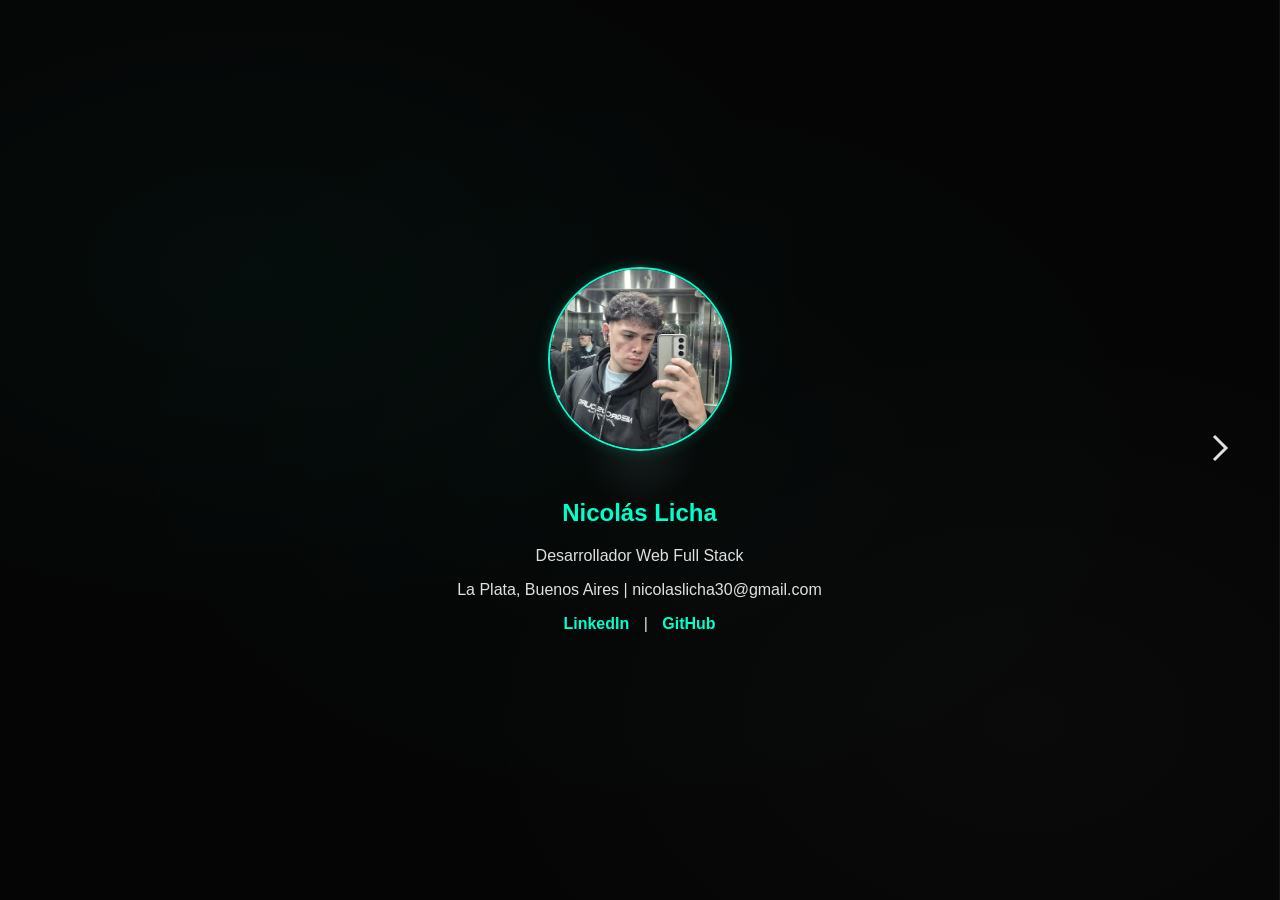
<file: index.html>
<!DOCTYPE html>
<html lang="es">
<head>
    <meta charset="UTF-8">
    <meta name="viewport" content="width=device-width, initial-scale=1.0">
    <meta name="description" content="Portfolio técnico de Nicolás Licha, Desarrollador Web Full Stack. Estudiante de la UTN FRLP enfocado en soluciones escalables y código limpio.">
    <title>Nicolás Licha - Portfolio Técnico</title>

    <link rel="icon" href="img/logoUtn.png" type="image/png">
    <link rel="stylesheet" href="css/style.css">
    <link rel="stylesheet" href="css/devicon.min.css">
</head>
<body>

    <button class="nav-btn" id="nav-left" aria-label="Sección anterior">
        <svg viewBox="0 0 24 24" fill="none" stroke="currentColor" stroke-width="1.5"><path d="M15 18l-6-6 6-6" /></svg>
    </button>
    <button class="nav-btn" id="nav-right" aria-label="Siguiente sección">
        <svg viewBox="0 0 24 24" fill="none" stroke="currentColor" stroke-width="1.5"><path d="M9 5l6 6-6 6" /></svg>
    </button>

    <div id="pointer-trail"></div>

    <main class="horizontal-container">

        <section class="panel" id="home">
            <header class="content hidden">
                <img src="./img/Yo.jpg" alt="Foto de Nicolás Licha" class="profile-photo">
                <h1>Nicolás Licha</h1>
                <p>Desarrollador Web Full Stack</p>
                <p class="contact">La Plata, Buenos Aires | nicolaslicha30@gmail.com</p>
                <div class="links">
                    <a href="https://linkedin.com/in/nicolas-licha" target="_blank" rel="noopener noreferrer" class="link-item">LinkedIn</a> |
                    <a href="https://github.com/nicolaslicha02" target="_blank" rel="noopener noreferrer" class="link-item">GitHub</a>
                </div>
            </header>
        </section>

        <section class="panel" id="about-me">
            <div class="content hidden">
                <h2>Perfil Profesional</h2>
                <div class="profile-grid">
                    <article class="profile-card">
                        <h3>Etapa Actual</h3>
                        <p>Cursando el segundo y último año de la Tecnicatura Universitaria en Programación. Consolidando una base técnica robusta para proyectos de la vida real.</p>
                    </article>
                    <article class="profile-card">
                        <h3>Qué sé hacer</h3>
                        <p>Desarrollo soluciones Full Stack escalables y gestiono bases de datos relacionales utilizando tecnologías como Angular, React, .NET y Django.</p>
                    </article>
                    <article class="profile-card">
                        <h3>Mi Enfoque</h3>
                        <p>Me esfuerzo por aprender continuamente y mejorar mi capacidad resolutiva, buscando siempre la solución más rápida, eficiente y con el código más limpio posible.</p>
                    </article>
                </div>
            </div>
        </section>

        <section class="panel" id="projects">
            <div class="content">
                <h2 class="hidden">Proyectos Destacados</h2>
                <div class="projects-grid">
                    <article class="project-card hidden">
                        <h3>Chatbot Inteligente</h3>
                        <p class="technologies">Angular | .NET | SQL Server</p>
                        <p>Automatización de atención al cliente que reduce tiempos de espera y optimiza la interacción mediante una arquitectura modular.</p>
                        <div class="actions">
                            <a href="https://github.com/nicolaslicha02/SociosDev.API" target="_blank" rel="noopener noreferrer" class="btn btn-secondary">Código</a>
                        </div>
                    </article>
                    <article class="project-card hidden">
                        <h3>Legal CRM</h3>
                        <p class="technologies">React | TypeScript</p>
                        <p>Sistema integral de gestión que centraliza documentación y seguimiento de causas, mejorando la organización de estudios jurídicos mediante interfaces dinámicas.</p>
                        <div class="actions">
                            <a href="#" target="_blank" rel="noopener noreferrer" class="btn btn-secondary">PROXIMAMENTE</a>
                        </div>
                    </article>
                    <article class="project-card hidden">
                        <h3>NutriTra</h3>
                        <p class="technologies">Django | Python</p>
                        <p>Plataforma para el monitoreo preciso de ingesta calórica, diseñada para alinear la nutrición con entrenamientos de fuerza y objetivos de recomposición corporal.</p>
                        <div class="actions">
                            <a href="https://github.com/nicolaslicha02/NutriTra-Proyecto-Academico-UTN" target="_blank" rel="noopener noreferrer" class="btn btn-secondary">Código</a>
                        </div>
                    </article>
                </div>
            </div>
        </section>

        <section class="panel" id="skills">
            <div class="content">
                <h2 class="hidden">Habilidades Técnicas</h2>
                <div class="skills-grid">
                    <div class="skill-card hidden">
                        <i class="devicon-javascript-plain colored"></i>
                        <i class="devicon-typescript-plain colored"></i>
                        <p>JS / TS</p>
                    </div>
                    <div class="skill-card hidden">
                        <i class="devicon-python-plain colored"></i>
                        <p>Python</p>
                    </div>
                    <div class="skill-card hidden">
                        <i class="devicon-csharp-plain colored"></i>
                        <p>C#</p>
                    </div>
                    <div class="skill-card hidden">
                        <i class="devicon-azuresqldatabase-plain colored"></i>
                        <p>SQL</p>
                    </div>
                    <div class="skill-card hidden">
                        <i class="devicon-dotnetcore-plain colored"></i>
                        <p>.NET</p>
                    </div>
                    <div class="skill-card hidden">
                        <i class="devicon-angularjs-plain colored"></i>
                        <p>Angular</p>
                    </div>
                    <div class="skill-card hidden">
                        <i class="devicon-react-original colored"></i>
                        <p>React</p>
                    </div>
                    <div class="skill-card hidden">
                        <i class="devicon-django-plain colored"></i>
                        <p>Django</p>
                    </div>
                    <div class="skill-card hidden">
                        <i class="devicon-github-original colored"></i>
                        <p>GitHub</p>
                    </div>
                    <div class="skill-card hidden">
                        <i class="devicon-html5-plain colored"></i>
                        <i class="devicon-css3-plain colored"></i>
                        <p>HTML/CSS</p>
                    </div>
                </div>
            </div>
        </section>

        <section class="panel" id="education">
            <div class="content hidden">
                <h2>Educación e Idiomas</h2>
                <div class="education-item">
                    <img src="img/logoUtn.png" alt="Logo UTN FRLP" class="utn-logo">
                    <h3>Tecnicatura Universitaria en Programación</h3>
                    <p>Universidad Tecnológica Nacional (UTN) - FRLP | En curso</p>
                </div>
                <div class="education-item">
                    <h3>Inglés</h3>
                    <p>Técnico (Lectura y comprensión escrita)</p>
                </div>
            </div>
        </section>
        <button id="btn-volver" class="btn btn-primario btn-flotante">Volver al inicio</button>


    </main>
<script src="js/script.js"></script>
</body>
</html>
</file>
<file: css/style.css>
﻿/* =========================================
   GLOBAL VARIABLES
   ========================================= */
:root {
    /* Base colors */
    --color-main-bg: #050505;
    --color-main-text: #e0e0e0;
    --color-secondary-text: #888;
    --color-white-text: #fff;
    /* Accent colors */
    --color-primary-accent: #00ffcc;
    --color-accent-hover: #00e6b8;
    --color-accent-rgb: 0, 255, 204;
    /* Cards */
    --color-card-bg: rgba(17, 17, 17, 0.8);
    --color-card-border: #222;
    --color-card-border-hover: #333;
    /* Typography */
    --main-font: 'Segoe UI', Tahoma, Geneva, Verdana, sans-serif;
}
/* =========================================
   GENERAL STYLES
   ========================================= */
body, html {
    margin: 0;
    padding: 0;
    background-color: var(--color-main-bg);
    background-image: radial-gradient(at 20% 30%, rgba(var(--color-accent-rgb), 0.03) 0px, transparent 40%), radial-gradient(at 80% 80%, rgba(255, 255, 255, 0.02) 0px, transparent 40%), radial-gradient(at 50% 50%, rgba(var(--color-accent-rgb), 0.02) 0px, transparent 60%);
    background-attachment: fixed;
    color: var(--color-main-text);
    font-family: var(--main-font);
    overflow-x: hidden;
}

h1, h2, h3 {
    color: var(--color-primary-accent);
}

.horizontal-container {
    display: flex;
    width: 500vw;
    height: 100vh;
}

.panel {
    width: 100vw;
    height: 100vh;
    display: flex;
    justify-content: center;
    align-items: center;
    border-right: 1px solid rgba(255, 255, 255, 0.05);
    box-sizing: border-box;
}

.content {
    text-align: center;
    padding: 2rem;
    max-width: 56.25rem;
    width: 100%;
}
/* =========================================
   PROFILE
   ========================================= */
.profile-photo {
    width: 11.25rem;
    height: 11.25rem;
    border-radius: 50%;
    object-fit: cover;
    border: 0.125rem solid var(--color-primary-accent);
    box-shadow: 0 0 0.9375rem rgba(var(--color-accent-rgb), 0.2);
    margin-bottom: 1.5rem;
    transition: box-shadow 0.3s ease;
}

    .profile-photo:hover {
        box-shadow: 0 0 1.875rem rgba(var(--color-accent-rgb), 0.6);
    }

.contact {
    color: var(--secondary-text);
}

.link-item {
    color: var(--color-primary-accent);
    text-decoration: none;
    font-weight: bold;
    margin: 0 0.625rem;
}

    .link-item:hover {
        color: var(--color-white-text);
        text-shadow: 0 0 0.625rem var(--color-primary-accent);
    }
/* =========================================
   CARDS
   ========================================= */
.profile-grid,
.projects-grid {
    display: flex;
    gap: 1.25rem;
    justify-content: center;
    text-align: left;
    margin-top: 1.5rem;
}

.skills-grid {
    display: grid;
    grid-template-columns: repeat(auto-fit, minmax(7.5rem, 1fr));
    gap: 1.35rem;
    margin-top: 2rem;
}

.profile-card,
.project-card,
.profile-card, .project-card, .skill-card {
    background-color: var(--color-card-bg);
    backdrop-filter: blur(5px);
    border: 1px solid var(--color-card-border);
    border-radius: 0.75rem;
    transition: all 0.3s ease;
}

.profile-card, .project-card {
    padding: 1.5rem;
    flex: 1;
}

.skill-card i {
    font-size: 2.5rem;
    margin-bottom: 1.5rem;
    display: inline-block;
}
    /* Hover */
    .profile-card:hover,
    .skill-card:hover {
        transform: scale(1.05);
        box-shadow: 0 0.625rem 1.5625rem rgba(var(--color-accent-rgb), 0.15);
    }

.project-card:hover {
    transform: translateY(-0.625rem);
    box-shadow: 0 0.625rem 1.5625rem rgba(var(--color-accent-rgb), 0.15);
}
/* =========================================
   BUTTONS
   ========================================= */
.actions {
    margin-top: 1.5rem;
    display: flex;
    gap: 0.625rem;
}

.btn {
    padding: 0.5rem 1rem;
    text-decoration: none;
    border-radius: 0.375rem;
    font-weight: bold;
    flex: 1;
}

.btn-primary {
    background-color: var(--primary-accent);
    color: var(--main-bg);
}

    .btn-primary:hover {
        background-color: var(--accent-hover);
    }

.btn-secondary {
    border: 1px solid var(--primary-accent);
    color: var(--primary-accent);
}
/* =========================================
   EDUCATION
   ========================================= */
.education-item {
    margin-bottom: 2rem;
    text-align: center;
}

.utn-logo {
    width: 6.25rem;
}
/* =========================================
   NAVIGATION
   ========================================= */
.nav-btn {
    position: fixed;
    top: 50%;
    transform: translateY(-50%);
    background: transparent;
    color: var(--main-text);
    border: none;
    width: 3.75rem;
    height: 3.75rem;
    cursor: pointer;
    z-index: 100;
    transition: all 0.3s ease;
    display: flex;
    justify-content: center;
    align-items: center;
}

    .nav-btn:hover {
        color: var(--primary-accent);
    }

#nav-left {
    left: 1.875rem;
}

#nav-right {
    right: 1.875rem;
}

#pointer-trail {
    position: fixed;
    width: 7.5rem;
    height: 7.5rem;
    border-radius: 50%;
    pointer-events: none;
    background: radial-gradient( circle, rgba(255, 255, 255, 0.08) 0%, rgba(0, 0, 0, 0) 70% );
    transform: translate(-50%, -50%);
    z-index: 50;
    filter: blur(0.5rem);
}
/* =========================================
   RESPONSIVE
   ========================================= */
@media (max-width: 48rem) {
    body, html {
        overflow-y: auto;
    }

    .horizontal-container {
        flex-direction: column;
        width: 100%;
        height: auto;
    }

    .panel {
        width: 100%;
        height: auto;
        min-height: 100vh;
    }

    .projects-grid,
    .profile-grid {
        flex-direction: column;
    }

    .nav-btn {
        display: none;
    }
}

/* =========================================
   ENTRY ANIMATIONS
   ========================================= */
.hidden {
    opacity: 0;
    transform: translateY(2.5rem);
    transition: opacity 0.8s ease-out, transform 0.8s ease-out;
}

.visible {
    opacity: 1;
    transform: translateY(0);
}
.btn-flotante {
    position: fixed;
    bottom: 30px;
    right: 30px;
    z-index: 100;
}
#btn-volver {
    cursor: pointer;
    transition: transform 0.2s ease, opacity 0.3s ease;
}

    #btn-volver:hover {
        transform: translateY(-0.2rem);
    }

    #btn-volver.is-hidden {
        opacity: 0 !important;
        pointer-events: none !important;
        visibility: hidden;
    }
</file>
<file: css/devicon.min.css>
﻿@font-face{font-family:"devicon";src:url("fonts/devicon.eot?qd25fp");src:url("fonts/devicon.eot?qd25fp#iefix") format("embedded-opentype"),url("fonts/devicon.ttf?qd25fp") format("truetype"),url("fonts/devicon.woff?qd25fp") format("woff"),url("fonts/devicon.svg?qd25fp#devicon") format("svg");font-weight:normal;font-style:normal;font-display:block}[class^=devicon-],[class*=" devicon-"]{font-family:"devicon" !important;speak:never;font-style:normal;font-weight:normal;font-variant:normal;text-transform:none;line-height:1;-webkit-font-smoothing:antialiased;-moz-osx-font-smoothing:grayscale}.devicon-teleport-line-wordmark:before{content:""}.devicon-teleport-line:before{content:""}.devicon-teleport-original-wordmark:before,.devicon-teleport-plain-wordmark:before{content:""}.devicon-teleport-original:before,.devicon-teleport-plain:before{content:""}.devicon-cosmosdb-plain-wordmark:before{content:""}.devicon-cosmosdb-plain:before{content:""}.devicon-forgejo-line-wordmark:before{content:""}.devicon-forgejo-line:before{content:""}.devicon-forgejo-plain-wordmark:before{content:""}.devicon-forgejo-plain:before{content:""}.devicon-remix-line-wordmark:before{content:""}.devicon-remix-line:before{content:""}.devicon-remix-original-wordmark:before,.devicon-remix-plain-wordmark:before{content:""}.devicon-remix-original:before,.devicon-remix-plain:before{content:""}.devicon-leetcode-line-wordmark:before{content:""}.devicon-leetcode-plain-wordmark:before{content:""}.devicon-leetcode-line:before{content:""}.devicon-leetcode-plain:before{content:""}.devicon-stenciljs-plain-wordmark:before{content:""}.devicon-stenciljs-plain:before{content:""}.devicon-glitch-plain:before{content:""}.devicon-nuxt-plain-wordmark:before{content:""}.devicon-nuxt-original:before,.devicon-nuxt-plain:before{content:""}.devicon-kalilinux-line-wordmark:before{content:""}.devicon-kalilinux-line:before{content:""}.devicon-kalilinux-plain-wordmark:before{content:""}.devicon-kalilinux-original:before,.devicon-kalilinux-plain:before{content:""}.devicon-waku-line:before{content:""}.devicon-waku-plain:before{content:""}.devicon-newrelic-line:before,.devicon-newrelic-line-wordmark:before{content:""}.devicon-newrelic-plain:before,.devicon-newrelic-plain-wordmark:before{content:""}.devicon-racket-line:before{content:""}.devicon-racket-plain:before{content:""}.devicon-bevyengine-line-wordmark:before{content:""}.devicon-bevyengine-line:before{content:""}.devicon-bevyengine-plain-wordmark:before{content:""}.devicon-bevyengine-plain:before{content:""}.devicon-cloudrun-line:before{content:""}.devicon-cloudrun-plain:before{content:""}.devicon-processing-line:before{content:""}.devicon-processing-plain:before,.devicon-processing-plain-wordmark:before{content:""}.devicon-vaadin-original:before,.devicon-vaadin-plain:before{content:""}.devicon-appwrite-plain-wordmark:before{content:""}.devicon-appwrite-original:before,.devicon-appwrite-plain:before{content:""}.devicon-discloud-plain-wordmark:before{content:""}.devicon-discloud-original:before,.devicon-discloud-plain:before{content:""}.devicon-netbeans-plain-wordmark:before{content:""}.devicon-netbeans-plain:before{content:""}.devicon-primeng-plain:before{content:""}.devicon-dynatrace-line-wordmark:before{content:""}.devicon-dynatrace-line:before{content:""}.devicon-dynatrace-plain-wordmark:before{content:""}.devicon-dynatrace-plain:before{content:""}.devicon-expo-line-wordmark:before{content:""}.devicon-expo-line:before{content:""}.devicon-expo-original-wordmark:before,.devicon-expo-plain-wordmark:before{content:""}.devicon-expo-original:before,.devicon-expo-plain:before{content:""}.devicon-sourceengine-plain-wordmark:before{content:""}.devicon-sourceengine-plain:before{content:""}.devicon-linuxmint-plain-wordmark:before{content:""}.devicon-linuxmint-plain:before{content:""}.devicon-sulu-line-wordmark:before{content:""}.devicon-sulu-line:before{content:""}.devicon-sulu-original-wordmark:before,.devicon-sulu-plain-wordmark:before{content:""}.devicon-sulu-original:before,.devicon-sulu-plain:before{content:""}.devicon-gardener-line:before{content:""}.devicon-gardener-plain:before{content:""}.devicon-datadog-original-wordmark:before,.devicon-datadog-plain-wordmark:before{content:""}.devicon-datadog-original:before,.devicon-datadog-plain:before{content:""}.devicon-vyper-original-wordmark:before,.devicon-vyper-plain-wordmark:before{content:""}.devicon-vyper-original:before,.devicon-vyper-plain:before{content:""}.devicon-web3js-plain:before{content:""}.devicon-laminas-line-wordmark:before{content:""}.devicon-laminas-line:before{content:""}.devicon-laminas-original-wordmark:before,.devicon-laminas-plain-wordmark:before{content:""}.devicon-laminas-original:before,.devicon-laminas-plain:before{content:""}.devicon-passport-original-wordmark:before,.devicon-passport-plain-wordmark:before{content:""}.devicon-passport-plain:before{content:""}.devicon-surrealdb-plain-wordmark:before{content:""}.devicon-surrealdb-plain:before{content:""}.devicon-angularjs-plain-wordmark:before{content:""}.devicon-angularjs-plain:before{content:""}.devicon-bash-plain:before{content:""}.devicon-llvm-line:before{content:""}.devicon-llvm-plain:before{content:""}.devicon-ngrx-plain:before{content:""}.devicon-memcached-line-wordmark:before{content:""}.devicon-memcached-line:before{content:""}.devicon-memcached-plain-wordmark:before{content:""}.devicon-memcached-plain:before{content:""}.devicon-reflex-plain-wordmark:before{content:""}.devicon-reflex-plain:before{content:""}.devicon-terramate-original-wordmark:before,.devicon-terramate-plain-wordmark:before{content:""}.devicon-terramate-original:before,.devicon-terramate-plain:before{content:""}.devicon-gitkraken-plain-wordmark:before{content:""}.devicon-gitkraken-original:before,.devicon-gitkraken-plain:before{content:""}.devicon-hoppscotch-plain:before{content:""}.devicon-reactnative-original-wordmark:before{content:""}.devicon-reactnative-original:before{content:""}.devicon-illustrator-line:before{content:""}.devicon-illustrator-plain:before{content:""}.devicon-firebird-plain:before{content:""}.devicon-gleam-plain:before{content:""}.devicon-githubactions-plain-wordmark:before{content:""}.devicon-githubactions-plain:before{content:""}.devicon-bazel-plain-wordmark:before{content:""}.devicon-bazel-plain:before{content:""}.devicon-laraveljetstream-plain-wordmark:before{content:""}.devicon-laraveljetstream-original:before,.devicon-laraveljetstream-plain:before{content:""}.devicon-cobol-original:before,.devicon-cobol-plain:before{content:""}.devicon-rexx-plain-wordmark:before{content:""}.devicon-rexx-plain:before{content:""}.devicon-clickhouse-plain:before{content:""}.devicon-love2d-line:before{content:""}.devicon-love2d-plain:before{content:""}.devicon-talos-plain:before{content:""}.devicon-mapbox-original:before,.devicon-mapbox-plain:before,.devicon-mapbox-original-wordmark:before,.devicon-mapbox-plain-wordmark:before{content:""}.devicon-nats-plain:before{content:""}.devicon-apex-original:before,.devicon-apex-plain:before{content:""}.devicon-proxmox-plain-wordmark:before{content:""}.devicon-proxmox-plain:before{content:""}.devicon-zustand-plain:before{content:""}.devicon-turbo-plain-wordmark:before{content:""}.devicon-turbo-original:before,.devicon-turbo-plain:before{content:""}.devicon-jhipster-plain-wordmark:before{content:""}.devicon-jhipster-plain:before{content:""}.devicon-duckdb-plain:before{content:""}.devicon-spicedb-line:before{content:""}.devicon-spicedb-plain:before{content:""}.devicon-harbor-line-wordmark:before{content:""}.devicon-harbor-line:before{content:""}.devicon-harbor-plain-wordmark:before{content:""}.devicon-harbor-plain:before{content:""}.devicon-hyperv-plain:before{content:""}.devicon-hyperv-original-wordmark:before,.devicon-hyperv-plain-wordmark:before{content:""}.devicon-npss-plain:before{content:""}.devicon-ansys-plain-wordmark:before{content:""}.devicon-ansys-plain:before{content:""}.devicon-inertiajs-plain-wordmark:before{content:""}.devicon-inertiajs-plain:before{content:""}.devicon-fusion-plain:before{content:""}.devicon-radstudio-plain:before{content:""}.devicon-mercurial-plain-wordmark:before{content:""}.devicon-mercurial-plain:before{content:""}.devicon-pug-line:before{content:""}.devicon-pug-plain:before{content:""}.devicon-entityframeworkcore-line:before{content:""}.devicon-entityframeworkcore-plain:before{content:""}.devicon-wolfram-plain-wordmark:before{content:""}.devicon-wolfram-plain:before{content:""}.devicon-cpanel-original-wordmark:before,.devicon-cpanel-plain-wordmark:before{content:""}.devicon-cpanel-original:before,.devicon-cpanel-plain:before{content:""}.devicon-nodejs-line-wordmark:before{content:""}.devicon-nodejs-line:before{content:""}.devicon-nodejs-plain-wordmark:before{content:""}.devicon-nodejs-plain:before{content:""}.devicon-qtest-original-wordmark:before,.devicon-qtest-plain-wordmark:before{content:""}.devicon-qtest-original:before,.devicon-qtest-plain:before{content:""}.devicon-aframe-plain:before{content:""}.devicon-aframe-original-wordmark:before,.devicon-aframe-plain-wordmark:before{content:""}.devicon-babylonjs-plain-wordmark:before{content:""}.devicon-babylonjs-plain:before{content:""}.devicon-delphi-plain:before{content:""}.devicon-netbox-line-wordmark:before{content:""}.devicon-netbox-line:before{content:""}.devicon-netbox-plain-wordmark:before{content:""}.devicon-netbox-plain:before{content:""}.devicon-dyalog-plain:before{content:""}.devicon-tmux-plain-wordmark:before{content:""}.devicon-tmux-plain:before{content:""}.devicon-c-line:before,.devicon-c-line-wordmark:before{content:""}.devicon-c-original:before,.devicon-c-original-wordmark:before,.devicon-c-plain:before,.devicon-c-plain-wordmark:before{content:""}.devicon-npm-plain:before{content:""}.devicon-npm-original-wordmark:before{content:""}.devicon-zsh-line-wordmark:before{content:""}.devicon-zsh-line:before{content:""}.devicon-zsh-plain-wordmark:before{content:""}.devicon-zsh-plain:before{content:""}.devicon-webgpu-line-wordmark:before{content:""}.devicon-webgpu-line:before{content:""}.devicon-webgpu-plain-wordmark:before{content:""}.devicon-webgpu-plain:before{content:""}.devicon-vulkan-line:before,.devicon-vulkan-line-wordmark:before{content:""}.devicon-vulkan-original:before,.devicon-vulkan-original-wordmark:before,.devicon-vulkan-plain:before,.devicon-vulkan-plain-wordmark:before{content:""}.devicon-vscodium-plain:before{content:""}.devicon-veevalidate-line:before{content:""}.devicon-veevalidate-original:before,.devicon-veevalidate-plain:before{content:""}.devicon-twilio-original-wordmark:before,.devicon-twilio-plain-wordmark:before{content:""}.devicon-twilio-original:before,.devicon-twilio-plain:before{content:""}.devicon-thymeleaf-plain-wordmark:before{content:""}.devicon-thymeleaf-plain:before{content:""}.devicon-svgo-line-wordmark:before{content:""}.devicon-svgo-line:before{content:""}.devicon-svgo-plain-wordmark:before{content:""}.devicon-svgo-plain:before{content:""}.devicon-styledcomponents-plain-wordmark:before{content:""}.devicon-styledcomponents-plain:before{content:""}.devicon-stackblitz-line-wordmark:before{content:""}.devicon-stackblitz-line:before{content:""}.devicon-stackblitz-plain-wordmark:before{content:""}.devicon-stackblitz-original:before,.devicon-stackblitz-plain:before{content:""}.devicon-processwire-plain-wordmark:before{content:""}.devicon-processwire-original:before,.devicon-processwire-plain:before{content:""}.devicon-pm2-line-wordmark:before{content:""}.devicon-pm2-line:before{content:""}.devicon-pm2-plain-wordmark:before{content:""}.devicon-pm2-plain:before{content:""}.devicon-pixijs-plain-wordmark:before{content:""}.devicon-pixijs-plain:before{content:""}.devicon-nodered-line:before{content:""}.devicon-nodered-plain:before{content:""}.devicon-ngrok-line:before,.devicon-ngrok-line-wordmark:before{content:""}.devicon-ngrok-original:before,.devicon-ngrok-original-wordmark:before,.devicon-ngrok-plain:before,.devicon-ngrok-plain-wordmark:before{content:""}.devicon-monogame-line-wordmark:before{content:""}.devicon-monogame-line:before{content:""}.devicon-monogame-original:before,.devicon-monogame-plain:before{content:""}.devicon-mattermost-original-wordmark:before,.devicon-mattermost-plain-wordmark:before{content:""}.devicon-mattermost-original:before,.devicon-mattermost-plain:before{content:""}.devicon-libgdx-line:before,.devicon-libgdx-line-wordmark:before{content:""}.devicon-libgdx-plain:before,.devicon-libgdx-plain-wordmark:before{content:""}.devicon-kubeflow-line-wordmark:before{content:""}.devicon-kubeflow-line:before{content:""}.devicon-kubeflow-plain-wordmark:before{content:""}.devicon-kubeflow-plain:before{content:""}.devicon-kaldi-line-wordmark:before{content:""}.devicon-kaldi-line:before{content:""}.devicon-kaldi-plain-wordmark:before{content:""}.devicon-kaldi-plain:before{content:""}.devicon-htmx-line-wordmark:before{content:""}.devicon-htmx-line:before{content:""}.devicon-htmx-plain-wordmark:before{content:""}.devicon-htmx-plain:before{content:""}.devicon-googlecolab-plain:before{content:""}.devicon-filamentphp-original:before,.devicon-filamentphp-original-wordmark:before,.devicon-filamentphp-plain:before,.devicon-filamentphp-plain-wordmark:before{content:""}.devicon-fiber-line:before,.devicon-fiber-line-wordmark:before{content:""}.devicon-fiber-plain:before,.devicon-fiber-plain-wordmark:before{content:""}.devicon-dovecot-line:before,.devicon-dovecot-line-wordmark:before{content:""}.devicon-dovecot-plain:before,.devicon-dovecot-line-wordmark:before{content:""}.devicon-detaspace-line-wordmark:before{content:""}.devicon-detaspace-line:before{content:""}.devicon-datatables-original:before,.devicon-datatables-plain:before,.devicon-datatables-line:before{content:""}.devicon-chartjs-plain-wordmark:before{content:""}.devicon-chartjs-plain:before{content:""}.devicon-chakraui-plain-wordmark:before{content:""}.devicon-chakraui-plain:before{content:""}.devicon-biome-line-wordmark:before{content:""}.devicon-biome-line:before{content:""}.devicon-biome-plain-wordmark:before{content:""}.devicon-biome-original:before,.devicon-biome-plain:before{content:""}.devicon-artixlinux-plain-wordmark:before{content:""}.devicon-artixlinux-plain:before{content:""}.devicon-apollographql-line-wordmark:before{content:""}.devicon-apollographql-line:before{content:""}.devicon-apollographql-original-wordmark:before,.devicon-apollographql-plain-wordmark:before{content:""}.devicon-apollographql-original:before,.devicon-apollographql-plain:before{content:""}.devicon-almalinux-plain-wordmark:before{content:""}.devicon-almalinux-plain:before{content:""}.devicon-aerospike-original-wordmark:before,.devicon-aerospike-plain-wordmark:before{content:""}.devicon-aerospike-original:before,.devicon-aerospike-plain:before{content:""}.devicon-aarch64-line:before,.devicon-aarch64-line-wordmark:before{content:""}.devicon-aarch64-plain:before,.devicon-aarch64-plain-wordmark:before{content:""}.devicon-adonisjs-original:before,.devicon-adonisjs-plain:before{content:""}.devicon-adonisjs-original-wordmark:before,.devicon-adonisjs-plain-wordmark:before{content:""}.devicon-aftereffects-plain:before{content:""}.devicon-akka-plain:before{content:""}.devicon-akka-plain-wordmark:before{content:""}.devicon-algolia-original:before{content:""}.devicon-algolia-original-wordmark:before{content:""}.devicon-alpinejs-original:before,.devicon-alpinejs-plain:before{content:""}.devicon-alpinejs-original-wordmark:before,.devicon-alpinejs-plain-wordmark:before{content:""}.devicon-amazonwebservices-line-wordmark:before,.devicon-amazonwebservices-line:before{content:""}.devicon-amazonwebservices-plain-wordmark:before,.devicon-amazonwebservices-plain:before{content:""}.devicon-anaconda-original:before,.devicon-anaconda-plain:before{content:""}.devicon-anaconda-original-wordmark:before,.devicon-anaconda-plain-wordmark:before{content:""}.devicon-android-plain:before{content:""}.devicon-android-plain-wordmark:before{content:""}.devicon-androidstudio-plain:before{content:""}.devicon-androidstudio-plain-wordmark:before{content:""}.devicon-angularmaterial-plain:before{content:""}.devicon-angular-plain-wordmark:before{content:""}.devicon-angular-plain:before{content:""}.devicon-ansible-plain:before{content:""}.devicon-ansible-plain-wordmark:before{content:""}.devicon-antdesign-plain:before{content:""}.devicon-antdesign-plain-wordmark:before{content:""}.devicon-apacheairflow-plain:before{content:""}.devicon-apacheairflow-plain-wordmark:before{content:""}.devicon-apachekafka-original:before,.devicon-apachekafka-plain:before{content:""}.devicon-apachekafka-original-wordmark:before,.devicon-apachekafka-plain-wordmark:before{content:""}.devicon-apache-line:before{content:""}.devicon-apache-line-wordmark:before{content:""}.devicon-apache-plain:before{content:""}.devicon-apache-plain-wordmark:before{content:""}.devicon-apachespark-original:before,.devicon-apachespark-plain:before{content:""}.devicon-apachespark-plain-wordmark:before{content:""}.devicon-apl-plain:before{content:""}.devicon-appcelerator-original:before,.devicon-appcelerator-plain:before{content:""}.devicon-appcelerator-plain-wordmark:before{content:""}.devicon-apple-original:before,.devicon-apple-plain:before{content:""}.devicon-archlinux-plain:before{content:""}.devicon-archlinux-plain-wordmark:before{content:""}.devicon-arduino-plain:before{content:""}.devicon-arduino-plain-wordmark:before{content:""}.devicon-argocd-plain:before{content:""}.devicon-argocd-plain-wordmark:before{content:""}.devicon-astro-plain:before{content:""}.devicon-astro-plain-wordmark:before{content:""}.devicon-atom-original:before,.devicon-atom-plain:before{content:""}.devicon-atom-original-wordmark:before,.devicon-atom-plain-wordmark:before{content:""}.devicon-awk-plain-wordmark:before{content:""}.devicon-axios-plain:before{content:""}.devicon-axios-plain-wordmark:before{content:""}.devicon-azuredevops-plain:before{content:""}.devicon-azure-plain:before{content:""}.devicon-azure-plain-wordmark:before{content:""}.devicon-azuresqldatabase-plain:before{content:""}.devicon-babel-plain:before,.devicon-babel-original:before{content:""}.devicon-backbonejs-plain:before{content:""}.devicon-backbonejs-plain-wordmark:before{content:""}.devicon-ballerina-line:before{content:""}.devicon-ballerina-line-wordmark:before{content:""}.devicon-ballerina-original:before,.devicon-ballerina-plain:before{content:""}.devicon-ballerina-original-wordmark:before,.devicon-ballerina-plain-wordmark:before{content:""}.devicon-bamboo-original:before,.devicon-bamboo-plain:before{content:""}.devicon-bamboo-original-wordmark:before,.devicon-bamboo-plain-wordmark:before{content:""}.devicon-beats-plain:before{content:""}.devicon-behance-plain:before{content:""}.devicon-behance-plain-wordmark:before{content:""}.devicon-bitbucket-original:before,.devicon-bitbucket-plain:before{content:""}.devicon-bitbucket-original-wordmark:before,.devicon-bitbucket-plain-wordmark:before{content:""}.devicon-blazor-line:before{content:""}.devicon-blazor-original:before,.devicon-blazor-plain:before{content:""}.devicon-blender-original:before{content:""}.devicon-blender-original-wordmark:before{content:""}.devicon-bootstrap-plain:before{content:""}.devicon-bootstrap-plain-wordmark:before{content:""}.devicon-bower-line:before{content:""}.devicon-bower-line-wordmark:before{content:""}.devicon-bower-plain:before{content:""}.devicon-bower-plain-wordmark:before{content:""}.devicon-browserstack-line:before{content:""}.devicon-browserstack-line-wordmark:before{content:""}.devicon-browserstack-plain:before{content:""}.devicon-browserstack-plain-wordmark:before{content:""}.devicon-bulma-plain:before{content:""}.devicon-bun-line:before{content:""}.devicon-bun-plain:before{content:""}.devicon-cairo-plain:before{content:""}.devicon-cairo-plain-wordmark:before{content:""}.devicon-cakephp-plain:before{content:""}.devicon-cakephp-plain-wordmark:before{content:""}.devicon-canva-original:before,.devicon-canva-plain:before{content:""}.devicon-capacitor-plain:before{content:""}.devicon-capacitor-plain-wordmark:before{content:""}.devicon-carbon-original:before,.devicon-carbon-plain:before{content:""}.devicon-cassandra-plain:before{content:""}.devicon-cassandra-plain-wordmark:before{content:""}.devicon-centos-plain:before{content:""}.devicon-centos-plain-wordmark:before{content:""}.devicon-ceylon-plain:before{content:""}.devicon-ceylon-plain-wordmark:before{content:""}.devicon-chrome-plain:before{content:""}.devicon-chrome-plain-wordmark:before{content:""}.devicon-circleci-plain:before{content:""}.devicon-circleci-plain-wordmark:before{content:""}.devicon-clarity-plain:before{content:""}.devicon-clarity-plain-wordmark:before{content:""}.devicon-clion-plain:before{content:""}.devicon-clion-plain-wordmark:before{content:""}.devicon-clojure-line:before,.devicon-clojure-plain:before{content:""}.devicon-clojurescript-plain:before{content:""}.devicon-cloudflare-plain:before{content:""}.devicon-cloudflare-plain-wordmark:before{content:""}.devicon-cloudflareworkers-plain:before{content:""}.devicon-cloudflareworkers-plain-wordmark:before{content:""}.devicon-cmake-plain:before{content:""}.devicon-cmake-plain-wordmark:before{content:""}.devicon-codeac-original:before{content:""}.devicon-codecov-plain:before{content:""}.devicon-codeigniter-plain:before{content:""}.devicon-codeigniter-plain-wordmark:before{content:""}.devicon-codepen-line:before{content:""}.devicon-codepen-line-wordmark:before{content:""}.devicon-codepen-original:before,.devicon-codepen-plain:before{content:""}.devicon-codepen-original-wordmark:before,.devicon-codepen-plain-wordmark:before{content:""}.devicon-coffeescript-original:before,.devicon-coffeescript-plain:before{content:""}.devicon-coffeescript-original-wordmark:before,.devicon-coffeescript-plain-wordmark:before{content:""}.devicon-composer-line:before,.devicon-composer-plain:before{content:""}.devicon-composer-line-wordmark:before,.devicon-composer-plain-wordmark:before{content:""}.devicon-confluence-line:before{content:""}.devicon-confluence-line-wordmark:before{content:""}.devicon-confluence-plain:before{content:""}.devicon-confluence-plain-wordmark:before{content:""}.devicon-consul-original:before,.devicon-consul-plain:before{content:""}.devicon-consul-plain-wordmark:before{content:""}.devicon-contao-original:before{content:""}.devicon-contao-original-wordmark:before{content:""}.devicon-corejs-original:before,.devicon-corejs-plain:before{content:""}.devicon-corejs-original-wordmark:before,.devicon-corejs-plain-wordmark:before{content:""}.devicon-couchbase-original:before,.devicon-couchbase-plain:before{content:""}.devicon-couchbase-plain-wordmark:before{content:""}.devicon-couchdb-plain:before{content:""}.devicon-couchdb-plain-wordmark:before{content:""}.devicon-cplusplus-line:before,.devicon-cplusplus-line-wordmark:before{content:""}.devicon-cplusplus-plain:before,.devicon-cplusplus-plain-wordmark:before{content:""}.devicon-crystal-line:before{content:""}.devicon-crystal-line-wordmark:before{content:""}.devicon-crystal-original:before,.devicon-crystal-plain:before{content:""}.devicon-crystal-original-wordmark:before,.devicon-crystal-plain-wordmark:before{content:""}.devicon-csharp-line:before,.devicon-csharp-line-wordmark:before{content:""}.devicon-csharp-plain:before,.devicon-csharp-plain-wordmark:before{content:""}.devicon-css3-plain:before{content:""}.devicon-css3-plain-wordmark:before{content:""}.devicon-cucumber-plain:before{content:""}.devicon-cucumber-plain-wordmark:before{content:""}.devicon-cypressio-line:before{content:""}.devicon-cypressio-line-wordmark:before{content:""}.devicon-cypressio-plain:before{content:""}.devicon-cypressio-plain-wordmark:before{content:""}.devicon-d3js-plain:before{content:""}.devicon-dart-plain:before{content:""}.devicon-dart-plain-wordmark:before{content:""}.devicon-datagrip-plain:before{content:""}.devicon-datagrip-plain-wordmark:before{content:""}.devicon-dataspell-plain:before{content:""}.devicon-dataspell-plain-wordmark:before{content:""}.devicon-dbeaver-plain:before{content:""}.devicon-debian-plain:before{content:""}.devicon-debian-plain-wordmark:before{content:""}.devicon-denojs-original:before,.devicon-denojs-plain:before{content:""}.devicon-denojs-original-wordmark:before,.devicon-denojs-plain-wordmark:before{content:""}.devicon-devicon-line:before{content:""}.devicon-devicon-line-wordmark:before{content:""}.devicon-devicon-plain:before{content:""}.devicon-devicon-plain-wordmark:before{content:""}.devicon-digitalocean-original:before,.devicon-digitalocean-plain:before{content:""}.devicon-digitalocean-original-wordmark:before,.devicon-digitalocean-plain-wordmark:before{content:""}.devicon-discordjs-plain:before{content:""}.devicon-discordjs-plain-wordmark:before{content:""}.devicon-django-plain:before{content:""}.devicon-django-plain-wordmark:before{content:""}.devicon-djangorest-line:before{content:""}.devicon-djangorest-line-wordmark:before{content:""}.devicon-djangorest-plain:before{content:""}.devicon-djangorest-plain-wordmark:before{content:""}.devicon-docker-plain:before{content:""}.devicon-docker-plain-wordmark:before{content:""}.devicon-doctrine-line:before{content:""}.devicon-doctrine-line-wordmark:before{content:""}.devicon-doctrine-plain:before{content:""}.devicon-doctrine-plain-wordmark:before{content:""}.devicon-dotnetcore-plain:before{content:""}.devicon-dot-net-plain:before{content:""}.devicon-dot-net-plain-wordmark:before{content:""}.devicon-dreamweaver-line:before{content:""}.devicon-dreamweaver-plain:before{content:""}.devicon-dropwizard-plain:before{content:""}.devicon-drupal-plain:before{content:""}.devicon-drupal-plain-wordmark:before{content:""}.devicon-dynamodb-plain:before{content:""}.devicon-eclipse-plain:before{content:""}.devicon-eclipse-plain-wordmark:before{content:""}.devicon-ecto-original:before,.devicon-ecto-plain:before{content:""}.devicon-ecto-plain-wordmark:before{content:""}.devicon-elasticsearch-plain:before{content:""}.devicon-elasticsearch-plain-wordmark:before{content:""}.devicon-electron-original:before{content:""}.devicon-electron-original-wordmark:before{content:""}.devicon-eleventy-plain:before{content:""}.devicon-elixir-plain:before{content:""}.devicon-elixir-plain-wordmark:before{content:""}.devicon-elm-plain:before{content:""}.devicon-elm-plain-wordmark:before{content:""}.devicon-emacs-original:before{content:""}.devicon-embeddedc-plain:before{content:""}.devicon-embeddedc-plain-wordmark:before{content:""}.devicon-ember-original-wordmark:before,.devicon-ember-plain-wordmark:before{content:""}.devicon-ember-plain:before{content:""}.devicon-envoy-plain:before{content:""}.devicon-envoy-plain-wordmark:before{content:""}.devicon-erlang-plain:before{content:""}.devicon-erlang-plain-wordmark:before{content:""}.devicon-eslint-line:before{content:""}.devicon-eslint-line-wordmark:before{content:""}.devicon-eslint-plain:before{content:""}.devicon-eslint-plain-wordmark:before{content:""}.devicon-express-original:before{content:""}.devicon-express-original-wordmark:before{content:""}.devicon-facebook-plain:before,.devicon-facebook-original:before{content:""}.devicon-fastapi-plain:before{content:""}.devicon-fastapi-plain-wordmark:before{content:""}.devicon-fastify-plain:before{content:""}.devicon-fastify-plain-wordmark:before{content:""}.devicon-faunadb-line:before{content:""}.devicon-faunadb-line-wordmark:before{content:""}.devicon-faunadb-original:before,.devicon-faunadb-plain:before{content:""}.devicon-faunadb-original-wordmark:before,.devicon-faunadb-plain-wordmark:before{content:""}.devicon-feathersjs-original:before{content:""}.devicon-fedora-plain:before{content:""}.devicon-figma-plain:before{content:""}.devicon-filezilla-line:before{content:""}.devicon-filezilla-line-wordmark:before{content:""}.devicon-filezilla-plain:before{content:""}.devicon-filezilla-plain-wordmark:before{content:""}.devicon-firebase-line:before{content:""}.devicon-firebase-line-wordmark:before{content:""}.devicon-firebase-plain:before{content:""}.devicon-firebase-plain-wordmark:before{content:""}.devicon-firefox-plain:before{content:""}.devicon-firefox-plain-wordmark:before{content:""}.devicon-flask-original:before,.devicon-flask-plain:before{content:""}.devicon-flask-original-wordmark:before,.devicon-flask-plain-wordmark:before{content:""}.devicon-flutter-plain:before{content:""}.devicon-fortran-original:before{content:""}.devicon-foundation-plain:before{content:""}.devicon-foundation-plain-wordmark:before{content:""}.devicon-framermotion-original:before,.devicon-framermotion-plain:before{content:""}.devicon-framermotion-original-wordmark:before,.devicon-framermotion-plain-wordmark:before{content:""}.devicon-framework7-original:before,.devicon-framework7-plain:before{content:""}.devicon-framework7-original-wordmark:before,.devicon-framework7-plain-wordmark:before{content:""}.devicon-fsharp-plain:before{content:""}.devicon-gatling-line:before{content:""}.devicon-gatling-line-wordmark:before{content:""}.devicon-gatling-original:before,.devicon-gatling-plain:before{content:""}.devicon-gatling-plain-wordmark:before{content:""}.devicon-gatsby-original:before,.devicon-gatsby-plain:before{content:""}.devicon-gatsby-plain-wordmark:before{content:""}.devicon-gazebo-plain:before{content:""}.devicon-gazebo-plain-wordmark:before{content:""}.devicon-gcc-line:before,.devicon-gcc-line-wordmark:before{content:""}.devicon-gcc-plain:before,.devicon-gcc-plain-wordmark:before{content:""}.devicon-gentoo-line:before{content:""}.devicon-gentoo-line-wordmark:before{content:""}.devicon-gentoo-plain:before{content:""}.devicon-gentoo-plain-wordmark:before{content:""}.devicon-ghost-original:before{content:""}.devicon-ghost-original-wordmark:before{content:""}.devicon-gimp-line:before{content:""}.devicon-gimp-line-wordmark:before{content:""}.devicon-gimp-plain:before{content:""}.devicon-gimp-plain-wordmark:before{content:""}.devicon-gitbook-line:before{content:""}.devicon-gitbook-line-wordmark:before{content:""}.devicon-gitbook-original:before,.devicon-gitbook-plain:before{content:""}.devicon-gitbook-original-wordmark:before,.devicon-gitbook-plain-wordmark:before{content:""}.devicon-githubcodespaces-plain:before{content:""}.devicon-github-original:before,.devicon-github-plain:before{content:""}.devicon-github-original-wordmark:before{content:""}.devicon-gitlab-plain:before{content:""}.devicon-gitlab-plain-wordmark:before{content:""}.devicon-git-plain:before{content:""}.devicon-git-plain-wordmark:before{content:""}.devicon-gitpod-plain:before{content:""}.devicon-gitpod-plain-wordmark:before{content:""}.devicon-gitter-plain:before{content:""}.devicon-gitter-plain-wordmark:before{content:""}.devicon-godot-plain:before{content:""}.devicon-godot-plain-wordmark:before{content:""}.devicon-goland-plain:before{content:""}.devicon-goland-plain-wordmark:before{content:""}.devicon-go-line:before{content:""}.devicon-googlecloud-plain:before{content:""}.devicon-googlecloud-plain-wordmark:before{content:""}.devicon-google-plain:before,.devicon-google-original:before{content:""}.devicon-google-plain-wordmark:before,.devicon-google-original-wordmark:before{content:""}.devicon-go-original-wordmark:before,.devicon-go-plain-wordmark:before{content:""}.devicon-go-plain:before{content:""}.devicon-gradle-original:before,.devicon-gradle-plain:before{content:""}.devicon-gradle-original-wordmark:before,.devicon-gradle-plain-wordmark:before{content:""}.devicon-grafana-line:before{content:""}.devicon-grafana-line-wordmark:before{content:""}.devicon-grafana-plain:before{content:""}.devicon-grafana-plain-wordmark:before{content:""}.devicon-grails-plain:before{content:""}.devicon-graphql-plain:before{content:""}.devicon-graphql-plain-wordmark:before{content:""}.devicon-groovy-plain:before{content:""}.devicon-grpc-plain:before{content:""}.devicon-grunt-line:before{content:""}.devicon-grunt-line-wordmark:before{content:""}.devicon-grunt-plain:before{content:""}.devicon-grunt-plain-wordmark:before{content:""}.devicon-gulp-plain:before{content:""}.devicon-hadoop-plain:before,.devicon-hadoop-line:before{content:""}.devicon-hadoop-plain-wordmark:before,.devicon-hadoop-line-wordmark:before{content:""}.devicon-handlebars-line:before{content:""}.devicon-handlebars-line-wordmark:before{content:""}.devicon-handlebars-original:before,.devicon-handlebars-plain:before{content:""}.devicon-handlebars-original-wordmark:before,.devicon-handlebars-plain-wordmark:before{content:""}.devicon-hardhat-plain:before{content:""}.devicon-hardhat-plain-wordmark:before{content:""}.devicon-harvester-original:before,.devicon-harvester-plain:before{content:""}.devicon-harvester-plain-wordmark:before{content:""}.devicon-haskell-plain:before{content:""}.devicon-haskell-plain-wordmark:before{content:""}.devicon-haxe-plain:before{content:""}.devicon-helm-line:before{content:""}.devicon-helm-original:before,.devicon-helm-plain:before{content:""}.devicon-heroku-original:before,.devicon-heroku-line:before{content:""}.devicon-heroku-original-wordmark:before,.devicon-heroku-line-wordmark:before{content:""}.devicon-heroku-plain:before{content:""}.devicon-heroku-plain-wordmark:before{content:""}.devicon-hibernate-plain:before{content:""}.devicon-hibernate-plain-wordmark:before{content:""}.devicon-homebrew-line:before{content:""}.devicon-homebrew-line-wordmark:before{content:""}.devicon-homebrew-plain:before{content:""}.devicon-homebrew-plain-wordmark:before{content:""}.devicon-html5-plain:before{content:""}.devicon-html5-plain-wordmark:before{content:""}.devicon-hugo-plain:before{content:""}.devicon-hugo-plain-wordmark:before{content:""}.devicon-ie10-original:before,.devicon-ie10-plain:before{content:""}.devicon-ifttt-original:before,.devicon-ifttt-plain:before{content:""}.devicon-influxdb-original:before,.devicon-influxdb-plain:before{content:""}.devicon-influxdb-original-wordmark:before,.devicon-influxdb-plain-wordmark:before{content:""}.devicon-inkscape-plain:before{content:""}.devicon-inkscape-plain-wordmark:before{content:""}.devicon-insomnia-plain:before{content:""}.devicon-insomnia-plain-wordmark:before{content:""}.devicon-intellij-plain:before{content:""}.devicon-intellij-plain-wordmark:before{content:""}.devicon-ionic-original:before{content:""}.devicon-ionic-original-wordmark:before{content:""}.devicon-jaegertracing-plain:before{content:""}.devicon-jaegertracing-plain-wordmark:before{content:""}.devicon-jamstack-original:before,.devicon-jamstack-plain:before{content:""}.devicon-jamstack-plain-wordmark:before{content:""}.devicon-jasmine-original:before,.devicon-jasmine-plain:before{content:""}.devicon-jasmine-original-wordmark:before,.devicon-jasmine-plain-wordmark:before{content:""}.devicon-java-plain:before{content:""}.devicon-java-plain-wordmark:before{content:""}.devicon-javascript-plain:before{content:""}.devicon-jeet-plain:before{content:""}.devicon-jeet-plain-wordmark:before{content:""}.devicon-jekyll-plain:before{content:""}.devicon-jekyll-plain-wordmark:before{content:""}.devicon-jenkins-line:before{content:""}.devicon-jenkins-plain:before{content:""}.devicon-jest-plain:before{content:""}.devicon-jetbrains-plain:before{content:""}.devicon-jetpackcompose-line:before{content:""}.devicon-jetpackcompose-line-wordmark:before{content:""}.devicon-jetpackcompose-plain:before{content:""}.devicon-jetpackcompose-plain-wordmark:before{content:""}.devicon-jiraalign-plain:before{content:""}.devicon-jiraalign-plain-wordmark:before{content:""}.devicon-jira-plain:before{content:""}.devicon-jira-plain-wordmark:before{content:""}.devicon-jquery-plain:before{content:""}.devicon-jquery-plain-wordmark:before{content:""}.devicon-json-plain:before{content:""}.devicon-jule-original:before,.devicon-jule-plain:before{content:""}.devicon-jule-original-wordmark:before,.devicon-jule-plain-wordmark:before{content:""}.devicon-julia-plain:before{content:""}.devicon-julia-plain-wordmark:before{content:""}.devicon-junit-line:before{content:""}.devicon-junit-line-wordmark:before{content:""}.devicon-junit-plain:before{content:""}.devicon-junit-plain-wordmark:before{content:""}.devicon-jupyter-plain:before{content:""}.devicon-jupyter-plain-wordmark:before{content:""}.devicon-k3os-line:before{content:""}.devicon-k3os-line-wordmark:before{content:""}.devicon-k3os-original:before,.devicon-k3os-plain:before{content:""}.devicon-k3os-plain-wordmark:before{content:""}.devicon-k3s-original:before,.devicon-k3s-plain:before{content:""}.devicon-k3s-plain-wordmark:before{content:""}.devicon-k6-original:before,.devicon-k6-plain:before{content:""}.devicon-kaggle-original:before,.devicon-kaggle-plain:before{content:""}.devicon-kaggle-original-wordmark:before,.devicon-kaggle-plain-wordmark:before{content:""}.devicon-karatelabs-plain:before{content:""}.devicon-karatelabs-plain-wordmark:before{content:""}.devicon-karma-plain:before{content:""}.devicon-kdeneon-plain:before{content:""}.devicon-keras-line:before{content:""}.devicon-keras-line-wordmark:before{content:""}.devicon-keras-plain:before{content:""}.devicon-keras-plain-wordmark:before{content:""}.devicon-kibana-plain:before{content:""}.devicon-kibana-plain-wordmark:before{content:""}.devicon-knexjs-original:before,.devicon-knexjs-plain:before{content:""}.devicon-knexjs-plain-wordmark:before{content:""}.devicon-knockout-plain-wordmark:before{content:""}.devicon-kotlin-plain:before{content:""}.devicon-kotlin-plain-wordmark:before{content:""}.devicon-krakenjs-plain:before{content:""}.devicon-krakenjs-plain-wordmark:before{content:""}.devicon-ktor-plain:before{content:""}.devicon-ktor-plain-wordmark:before{content:""}.devicon-kubernetes-line:before{content:""}.devicon-kubernetes-line-wordmark:before{content:""}.devicon-kubernetes-plain:before{content:""}.devicon-kubernetes-plain-wordmark:before{content:""}.devicon-labview-plain:before{content:""}.devicon-labview-plain-wordmark:before{content:""}.devicon-laravel-line:before{content:""}.devicon-laravel-line-wordmark:before{content:""}.devicon-laravel-original:before,.devicon-laravel-plain:before{content:""}.devicon-laravel-original-wordmark:before,.devicon-laravel-plain-wordmark:before{content:""}.devicon-latex-original:before,.devicon-latex-plain:before{content:""}.devicon-less-plain-wordmark:before{content:""}.devicon-linkedin-plain:before{content:""}.devicon-linkedin-plain-wordmark:before{content:""}.devicon-linux-plain:before{content:""}.devicon-liquibase-original:before,.devicon-liquibase-plain:before{content:""}.devicon-liquibase-original-wordmark:before,.devicon-liquibase-plain-wordmark:before{content:""}.devicon-livewire-plain:before{content:""}.devicon-livewire-plain-wordmark:before{content:""}.devicon-lodash-plain:before{content:""}.devicon-logstash-plain:before{content:""}.devicon-logstash-plain-wordmark:before{content:""}.devicon-lua-line:before,.devicon-lua-line-wordmark:before{content:""}.devicon-lua-plain:before,.devicon-lua-plain-wordmark:before{content:""}.devicon-lumen-original:before,.devicon-lumen-plain:before{content:""}.devicon-magento-line:before{content:""}.devicon-magento-line-wordmark:before{content:""}.devicon-magento-original:before,.devicon-magento-plain:before{content:""}.devicon-magento-plain-wordmark:before{content:""}.devicon-mariadb-original:before,.devicon-mariadb-plain:before{content:""}.devicon-mariadb-original-wordmark:before,.devicon-mariadb-plain-wordmark:before{content:""}.devicon-markdown-original:before,.devicon-markdown-plain:before{content:""}.devicon-materializecss-plain:before{content:""}.devicon-materialui-plain:before{content:""}.devicon-matlab-line:before{content:""}.devicon-matlab-plain:before{content:""}.devicon-matplotlib-plain:before{content:""}.devicon-matplotlib-plain-wordmark:before{content:""}.devicon-maven-plain:before{content:""}.devicon-maven-plain-wordmark:before{content:""}.devicon-maya-plain:before{content:""}.devicon-maya-plain-wordmark:before{content:""}.devicon-meteor-plain:before{content:""}.devicon-meteor-plain-wordmark:before{content:""}.devicon-microsoftsqlserver-line:before{content:""}.devicon-microsoftsqlserver-line-wordmark:before{content:""}.devicon-microsoftsqlserver-plain:before{content:""}.devicon-microsoftsqlserver-plain-wordmark:before{content:""}.devicon-minitab-plain:before{content:""}.devicon-mithril-line:before{content:""}.devicon-mithril-original:before,.devicon-mithril-plain:before{content:""}.devicon-mobx-plain:before{content:""}.devicon-mocha-plain:before{content:""}.devicon-modx-plain:before{content:""}.devicon-modx-plain-wordmark:before{content:""}.devicon-moleculer-original:before,.devicon-moleculer-plain:before{content:""}.devicon-moleculer-original-wordmark:before,.devicon-moleculer-plain-wordmark:before{content:""}.devicon-mongodb-plain:before{content:""}.devicon-mongodb-plain-wordmark:before{content:""}.devicon-mongoose-original:before{content:""}.devicon-mongoose-original-wordmark:before{content:""}.devicon-moodle-plain:before{content:""}.devicon-moodle-plain-wordmark:before{content:""}.devicon-msdos-line:before{content:""}.devicon-msdos-plain:before{content:""}.devicon-mysql-original:before,.devicon-mysql-plain:before{content:""}.devicon-mysql-plain-wordmark:before{content:""}.devicon-nano-plain:before{content:""}.devicon-nano-plain-wordmark:before{content:""}.devicon-neo4j-plain:before{content:""}.devicon-neo4j-plain-wordmark:before{content:""}.devicon-neovim-line:before{content:""}.devicon-neovim-line-wordmark:before{content:""}.devicon-neovim-plain:before{content:""}.devicon-neovim-plain-wordmark:before{content:""}.devicon-nestjs-line:before{content:""}.devicon-nestjs-line-wordmark:before{content:""}.devicon-nestjs-original:before,.devicon-nestjs-plain:before{content:""}.devicon-nestjs-original-wordmark:before,.devicon-nestjs-plain-wordmark:before{content:""}.devicon-netlify-plain:before{content:""}.devicon-netlify-plain-wordmark:before{content:""}.devicon-networkx-line:before{content:""}.devicon-networkx-line-wordmark:before{content:""}.devicon-networkx-plain:before{content:""}.devicon-networkx-plain-wordmark:before{content:""}.devicon-nextjs-line:before{content:""}.devicon-nextjs-line-wordmark:before{content:""}.devicon-nextjs-original-wordmark:before,.devicon-nextjs-plain-wordmark:before{content:""}.devicon-nextjs-plain:before{content:""}.devicon-nginx-original:before,.devicon-nginx-original-wordmark:before,.devicon-nginx-plain:before,.devicon-nginx-plain-wordmark:before{content:""}.devicon-nhibernate-line:before{content:""}.devicon-nhibernate-line-wordmark:before{content:""}.devicon-nhibernate-plain:before{content:""}.devicon-nhibernate-plain-wordmark:before{content:""}.devicon-nimble-plain:before{content:""}.devicon-nim-line:before{content:""}.devicon-nim-line-wordmark:before{content:""}.devicon-nim-plain:before{content:""}.devicon-nim-plain-wordmark:before{content:""}.devicon-nixos-plain:before{content:""}.devicon-nixos-plain-wordmark:before{content:""}.devicon-nodemon-line:before{content:""}.devicon-nodemon-plain:before{content:""}.devicon-nodewebkit-line:before{content:""}.devicon-nodewebkit-line-wordmark:before{content:""}.devicon-nodewebkit-plain:before{content:""}.devicon-nodewebkit-plain-wordmark:before{content:""}.devicon-nomad-original:before,.devicon-nomad-plain:before{content:""}.devicon-nomad-plain-wordmark:before{content:""}.devicon-norg-plain:before{content:""}.devicon-notion-line:before{content:""}.devicon-notion-plain:before{content:""}.devicon-nuget-original:before{content:""}.devicon-nuget-original-wordmark:before{content:""}.devicon-numpy-line:before{content:""}.devicon-numpy-line-wordmark:before{content:""}.devicon-numpy-plain:before{content:""}.devicon-numpy-plain-wordmark:before{content:""}.devicon-nuxtjs-plain:before{content:""}.devicon-nuxtjs-plain-wordmark:before{content:""}.devicon-oauth-plain:before,.devicon-oauth-plain-wordmark:before{content:""}.devicon-objectivec-plain:before{content:""}.devicon-ocaml-plain:before{content:""}.devicon-ocaml-plain-wordmark:before{content:""}.devicon-ohmyzsh-plain:before{content:""}.devicon-okta-plain:before{content:""}.devicon-okta-plain-wordmark:before{content:""}.devicon-openal-plain:before{content:""}.devicon-openapi-line:before{content:""}.devicon-openapi-line-wordmark:before{content:""}.devicon-openapi-plain:before{content:""}.devicon-openapi-plain-wordmark:before{content:""}.devicon-opencl-line:before,.devicon-opencl-line-wordmark:before{content:""}.devicon-opencl-plain:before,.devicon-opencl-plain-wordmark:before{content:""}.devicon-opencv-plain:before{content:""}.devicon-opencv-plain-wordmark:before{content:""}.devicon-opengl-plain:before{content:""}.devicon-openstack-original:before,.devicon-openstack-plain:before{content:""}.devicon-openstack-plain-wordmark:before{content:""}.devicon-opensuse-original:before,.devicon-opensuse-plain:before{content:""}.devicon-opensuse-original-wordmark:before,.devicon-opensuse-plain-wordmark:before{content:""}.devicon-opentelemetry-plain:before{content:""}.devicon-opentelemetry-plain-wordmark:before{content:""}.devicon-opera-plain:before{content:""}.devicon-opera-plain-wordmark:before{content:""}.devicon-oracle-original:before,.devicon-oracle-plain:before{content:""}.devicon-ory-original:before,.devicon-ory-plain:before{content:""}.devicon-ory-original-wordmark:before,.devicon-ory-plain-wordmark:before{content:""}.devicon-p5js-original:before,.devicon-p5js-plain:before,.devicon-p5js-original-wordmark:before,.devicon-p5js-plain-wordmark:before{content:""}.devicon-packer-line:before{content:""}.devicon-packer-line-wordmark:before{content:""}.devicon-packer-plain:before{content:""}.devicon-packer-plain-wordmark:before{content:""}.devicon-pandas-line:before{content:""}.devicon-pandas-line-wordmark:before{content:""}.devicon-pandas-plain:before{content:""}.devicon-pandas-plain-wordmark:before{content:""}.devicon-perl-plain:before{content:""}.devicon-pfsense-original:before,.devicon-pfsense-plain:before{content:""}.devicon-pfsense-original-wordmark:before,.devicon-pfsense-plain-wordmark:before{content:""}.devicon-phalcon-plain:before{content:""}.devicon-phoenix-original:before,.devicon-phoenix-plain:before{content:""}.devicon-phoenix-plain-wordmark:before{content:""}.devicon-photonengine-plain:before,.devicon-photonengine-plain-wordmark:before{content:""}.devicon-photoshop-line:before{content:""}.devicon-photoshop-plain:before{content:""}.devicon-php-plain:before{content:""}.devicon-phpstorm-plain:before{content:""}.devicon-phpstorm-plain-wordmark:before{content:""}.devicon-playwright-plain:before{content:""}.devicon-plotly-plain:before{content:""}.devicon-plotly-plain-wordmark:before{content:""}.devicon-pnpm-plain:before{content:""}.devicon-pnpm-plain-wordmark:before{content:""}.devicon-podman-plain:before{content:""}.devicon-podman-plain-wordmark:before{content:""}.devicon-poetry-plain:before{content:""}.devicon-polygon-plain:before{content:""}.devicon-polygon-plain-wordmark:before{content:""}.devicon-portainer-original:before,.devicon-portainer-plain:before{content:""}.devicon-portainer-original-wordmark:before,.devicon-portainer-plain-wordmark:before{content:""}.devicon-postcss-original:before,.devicon-postcss-plain:before{content:""}.devicon-postcss-plain-wordmark:before{content:""}.devicon-postgresql-plain:before{content:""}.devicon-postgresql-plain-wordmark:before{content:""}.devicon-postman-plain:before{content:""}.devicon-postman-plain-wordmark:before{content:""}.devicon-powershell-plain:before{content:""}.devicon-premierepro-plain:before{content:""}.devicon-prisma-original:before,.devicon-prisma-plain:before{content:""}.devicon-prisma-original-wordmark:before,.devicon-prisma-plain-wordmark:before{content:""}.devicon-prolog-plain:before{content:""}.devicon-prolog-plain-wordmark:before{content:""}.devicon-prometheus-line:before{content:""}.devicon-prometheus-line-wordmark:before{content:""}.devicon-prometheus-original:before,.devicon-prometheus-plain:before{content:""}.devicon-prometheus-plain-wordmark:before{content:""}.devicon-protractor-line:before{content:""}.devicon-protractor-line-wordmark:before{content:""}.devicon-protractor-plain:before{content:""}.devicon-protractor-plain-wordmark:before{content:""}.devicon-pulsar-original:before,.devicon-pulsar-plain:before{content:""}.devicon-pulsar-original-wordmark:before,.devicon-pulsar-plain-wordmark:before{content:""}.devicon-pulumi-plain:before{content:""}.devicon-pulumi-plain-wordmark:before{content:""}.devicon-puppeteer-plain:before,.devicon-puppeteer-plain-wordmark:before{content:""}.devicon-purescript-original:before{content:""}.devicon-purescript-original-wordmark:before{content:""}.devicon-putty-plain:before{content:""}.devicon-pycharm-plain:before{content:""}.devicon-pycharm-plain-wordmark:before{content:""}.devicon-pypi-plain:before{content:""}.devicon-pypi-plain-wordmark:before{content:""}.devicon-pyscript-plain-wordmark:before{content:""}.devicon-pytest-plain:before{content:""}.devicon-pytest-plain-wordmark:before{content:""}.devicon-python-plain:before{content:""}.devicon-python-plain-wordmark:before{content:""}.devicon-pytorch-original:before,.devicon-pytorch-plain:before{content:""}.devicon-pytorch-plain-wordmark:before{content:""}.devicon-qodana-plain:before{content:""}.devicon-qodana-plain-wordmark:before{content:""}.devicon-qt-original:before,.devicon-qt-plain:before{content:""}.devicon-quarkus-plain:before{content:""}.devicon-quarkus-plain-wordmark:before{content:""}.devicon-quasar-plain:before{content:""}.devicon-quasar-plain-wordmark:before{content:""}.devicon-qwik-plain:before{content:""}.devicon-qwik-plain-wordmark:before{content:""}.devicon-rabbitmq-original:before,.devicon-rabbitmq-plain:before{content:""}.devicon-rabbitmq-plain-wordmark:before{content:""}.devicon-rails-plain:before{content:""}.devicon-rails-plain-wordmark:before{content:""}.devicon-railway-line:before{content:""}.devicon-railway-line-wordmark:before{content:""}.devicon-railway-original:before,.devicon-railway-plain:before{content:""}.devicon-railway-original-wordmark:before,.devicon-railway-plain-wordmark:before{content:""}.devicon-rancher-line:before{content:""}.devicon-rancher-line-wordmark:before{content:""}.devicon-rancher-original:before,.devicon-rancher-plain:before{content:""}.devicon-rancher-plain-wordmark:before{content:""}.devicon-raspberrypi-line:before{content:""}.devicon-raspberrypi-line-wordmark:before{content:""}.devicon-raspberrypi-plain:before{content:""}.devicon-raspberrypi-plain-wordmark:before{content:""}.devicon-reach-plain:before{content:""}.devicon-reactbootstrap-original:before,.devicon-reactbootstrap-plain:before{content:""}.devicon-reactnavigation-original:before,.devicon-reactnavigation-plain:before{content:""}.devicon-react-original:before,.devicon-react-plain:before{content:""}.devicon-react-original-wordmark:before,.devicon-react-plain-wordmark:before{content:""}.devicon-reactrouter-plain:before{content:""}.devicon-reactrouter-plain-wordmark:before{content:""}.devicon-readthedocs-line:before{content:""}.devicon-readthedocs-original:before,.devicon-readthedocs-plain:before{content:""}.devicon-readthedocs-original-wordmark:before,.devicon-readthedocs-plain-wordmark:before{content:""}.devicon-realm-plain:before{content:""}.devicon-realm-plain-wordmark:before{content:""}.devicon-rect-plain:before{content:""}.devicon-redhat-plain:before{content:""}.devicon-redhat-plain-wordmark:before{content:""}.devicon-redis-plain:before{content:""}.devicon-redis-plain-wordmark:before{content:""}.devicon-redux-original:before,.devicon-redux-plain:before{content:""}.devicon-renpy-plain:before{content:""}.devicon-replit-original:before,.devicon-replit-plain:before{content:""}.devicon-replit-plain-wordmark:before{content:""}.devicon-rider-plain:before{content:""}.devicon-rider-plain-wordmark:before{content:""}.devicon-r-line:before{content:""}.devicon-rocksdb-line:before{content:""}.devicon-rocksdb-plain:before{content:""}.devicon-rockylinux-original:before,.devicon-rockylinux-plain:before{content:""}.devicon-rockylinux-plain-wordmark:before{content:""}.devicon-rollup-line:before{content:""}.devicon-rollup-line-wordmark:before{content:""}.devicon-rollup-plain:before{content:""}.devicon-rollup-plain-wordmark:before{content:""}.devicon-ros-original:before{content:""}.devicon-ros-original-wordmark:before{content:""}.devicon-r-plain:before{content:""}.devicon-rspec-line:before{content:""}.devicon-rspec-line-wordmark:before{content:""}.devicon-rspec-plain:before{content:""}.devicon-rspec-plain-wordmark:before{content:""}.devicon-rstudio-plain:before{content:""}.devicon-rubymine-plain:before{content:""}.devicon-rubymine-plain-wordmark:before{content:""}.devicon-ruby-plain:before{content:""}.devicon-ruby-plain-wordmark:before{content:""}.devicon-rust-line:before{content:""}.devicon-rust-original:before,.devicon-rust-plain:before{content:""}.devicon-rxjs-plain:before{content:""}.devicon-safari-line:before{content:""}.devicon-safari-line-wordmark:before{content:""}.devicon-safari-plain:before{content:""}.devicon-safari-plain-wordmark:before{content:""}.devicon-salesforce-plain:before{content:""}.devicon-sanity-plain:before{content:""}.devicon-sass-original:before,.devicon-sass-plain:before{content:""}.devicon-scala-plain:before{content:""}.devicon-scala-plain-wordmark:before{content:""}.devicon-scalingo-line:before{content:""}.devicon-scalingo-line-wordmark:before{content:""}.devicon-scalingo-plain:before{content:""}.devicon-scalingo-plain-wordmark:before{content:""}.devicon-scikitlearn-line:before,.devicon-scikitlearn-line-wordmark:before{content:""}.devicon-scikitlearn-plain:before,.devicon-scikitlearn-plain-wordmark:before{content:""}.devicon-sdl-plain:before{content:""}.devicon-selenium-original:before,.devicon-selenium-plain:before{content:""}.devicon-sema-original:before,.devicon-sema-plain:before{content:""}.devicon-sema-original-wordmark:before,.devicon-sema-plain-wordmark:before{content:""}.devicon-sentry-original:before,.devicon-sentry-plain:before{content:""}.devicon-sentry-original-wordmark:before,.devicon-sentry-plain-wordmark:before{content:""}.devicon-sequelize-plain:before{content:""}.devicon-sequelize-plain-wordmark:before{content:""}.devicon-shopware-original:before{content:""}.devicon-shopware-original-wordmark:before{content:""}.devicon-shotgrid-original-wordmark:before,.devicon-shotgrid-plain-wordmark:before{content:""}.devicon-shotgrid-plain:before{content:""}.devicon-sketch-line:before{content:""}.devicon-sketch-line-wordmark:before{content:""}.devicon-sketch-plain:before{content:""}.devicon-sketch-plain-wordmark:before{content:""}.devicon-slack-plain:before{content:""}.devicon-slack-plain-wordmark:before{content:""}.devicon-socketio-original:before,.devicon-socketio-plain:before{content:""}.devicon-socketio-original-wordmark:before,.devicon-socketio-plain-wordmark:before{content:""}.devicon-solidity-plain:before{content:""}.devicon-solidjs-plain:before{content:""}.devicon-solidjs-plain-wordmark:before{content:""}.devicon-sonarqube-line:before{content:""}.devicon-sonarqube-line-wordmark:before{content:""}.devicon-sonarqube-original:before,.devicon-sonarqube-plain:before{content:""}.devicon-sonarqube-plain-wordmark:before{content:""}.devicon-sourcetree-original:before,.devicon-sourcetree-plain:before{content:""}.devicon-sourcetree-original-wordmark:before,.devicon-sourcetree-plain-wordmark:before{content:""}.devicon-spack-plain:before{content:""}.devicon-splunk-original-wordmark:before,.devicon-splunk-plain-wordmark:before{content:""}.devicon-spring-original:before,.devicon-spring-plain:before{content:""}.devicon-spring-original-wordmark:before,.devicon-spring-plain-wordmark:before{content:""}.devicon-spss-plain:before{content:""}.devicon-spyder-plain:before{content:""}.devicon-spyder-plain-wordmark:before{content:""}.devicon-sqlalchemy-plain:before{content:""}.devicon-sqlalchemy-plain-wordmark:before{content:""}.devicon-sqldeveloper-plain:before{content:""}.devicon-sqlite-plain:before{content:""}.devicon-sqlite-plain-wordmark:before{content:""}.devicon-ssh-original:before,.devicon-ssh-plain:before{content:""}.devicon-ssh-original-wordmark:before,.devicon-ssh-plain-wordmark:before{content:""}.devicon-stackoverflow-line:before{content:""}.devicon-stackoverflow-line-wordmark:before{content:""}.devicon-stackoverflow-plain:before{content:""}.devicon-stackoverflow-plain-wordmark:before{content:""}.devicon-stata-original-wordmark:before,.devicon-stata-plain-wordmark:before{content:""}.devicon-storybook-plain:before{content:""}.devicon-storybook-plain-wordmark:before{content:""}.devicon-streamlit-plain:before{content:""}.devicon-streamlit-plain-wordmark:before{content:""}.devicon-stylus-original:before{content:""}.devicon-subversion-original:before,.devicon-subversion-plain:before{content:""}.devicon-subversion-plain-wordmark:before{content:""}.devicon-supabase-plain:before{content:""}.devicon-supabase-plain-wordmark:before{content:""}.devicon-svelte-plain:before{content:""}.devicon-svelte-plain-wordmark:before{content:""}.devicon-swagger-plain:before{content:""}.devicon-swagger-plain-wordmark:before{content:""}.devicon-swift-plain:before{content:""}.devicon-swift-plain-wordmark:before{content:""}.devicon-swiper-original:before,.devicon-swiper-plain:before{content:""}.devicon-symfony-original:before,.devicon-symfony-plain:before{content:""}.devicon-symfony-original-wordmark:before,.devicon-symfony-plain-wordmark:before{content:""}.devicon-tailwindcss-original:before,.devicon-tailwindcss-plain:before{content:""}.devicon-tailwindcss-plain-wordmark:before{content:""}.devicon-tauri-plain:before{content:""}.devicon-tauri-plain-wordmark:before{content:""}.devicon-tensorflow-line:before{content:""}.devicon-tensorflow-line-wordmark:before{content:""}.devicon-tensorflow-original:before{content:""}.devicon-tensorflow-original-wordmark:before{content:""}.devicon-terraform-plain:before{content:""}.devicon-terraform-plain-wordmark:before{content:""}.devicon-tex-original:before,.devicon-tex-original-wordmark:before,.devicon-tex-plain:before,.devicon-tex-plain-wordmark:before{content:""}.devicon-thealgorithms-plain:before{content:""}.devicon-thealgorithms-plain-wordmark:before{content:""}.devicon-threedsmax-plain:before,.devicon-threedsmax-plain-wordmark:before{content:""}.devicon-threejs-original:before{content:""}.devicon-threejs-original-wordmark:before{content:""}.devicon-titaniumsdk-original:before,.devicon-titaniumsdk-plain:before{content:""}.devicon-tomcat-line:before{content:""}.devicon-tomcat-line-wordmark:before{content:""}.devicon-tortoisegit-line:before{content:""}.devicon-tortoisegit-plain:before{content:""}.devicon-towergit-plain:before{content:""}.devicon-towergit-plain-wordmark:before{content:""}.devicon-traefikmesh-line:before{content:""}.devicon-traefikmesh-line-wordmark:before{content:""}.devicon-traefikmesh-original:before,.devicon-traefikmesh-plain:before{content:""}.devicon-traefikmesh-plain-wordmark:before{content:""}.devicon-traefikproxy-line:before{content:""}.devicon-traefikproxy-line-wordmark:before{content:""}.devicon-traefikproxy-original:before,.devicon-traefikproxy-plain:before{content:""}.devicon-traefikproxy-plain-wordmark:before{content:""}.devicon-travis-line:before{content:""}.devicon-travis-line-wordmark:before{content:""}.devicon-travis-plain:before{content:""}.devicon-travis-plain-wordmark:before{content:""}.devicon-trello-line:before{content:""}.devicon-trello-line-wordmark:before{content:""}.devicon-trello-plain:before{content:""}.devicon-trello-plain-wordmark:before{content:""}.devicon-trpc-plain:before{content:""}.devicon-trpc-plain-wordmark:before{content:""}.devicon-twitter-original:before,.devicon-twitter-plain:before{content:""}.devicon-typescript-plain:before,.devicon-typescript-original:before{content:""}.devicon-typo3-line:before{content:""}.devicon-typo3-line-wordmark:before{content:""}.devicon-typo3-original:before,.devicon-typo3-plain:before{content:""}.devicon-typo3-plain-wordmark:before{content:""}.devicon-ubuntu-plain:before{content:""}.devicon-ubuntu-plain-wordmark:before{content:""}.devicon-unifiedmodelinglanguage-plain:before{content:""}.devicon-unifiedmodelinglanguage-plain-wordmark:before{content:""}.devicon-unity-line:before{content:""}.devicon-unity-line-wordmark:before{content:""}.devicon-unity-plain:before{content:""}.devicon-unity-plain-wordmark:before{content:""}.devicon-unix-original:before{content:""}.devicon-unrealengine-original:before,.devicon-unrealengine-plain:before{content:""}.devicon-unrealengine-original-wordmark:before,.devicon-unrealengine-plain-wordmark:before{content:""}.devicon-uwsgi-plain:before{content:""}.devicon-v8-plain:before,.devicon-v8-plain-wordmark:before{content:""}.devicon-vagrant-plain:before{content:""}.devicon-vagrant-plain-wordmark:before{content:""}.devicon-vala-plain:before{content:""}.devicon-vala-plain-wordmark:before{content:""}.devicon-vault-original:before,.devicon-vault-plain:before{content:""}.devicon-vault-plain-wordmark:before{content:""}.devicon-vercel-line:before{content:""}.devicon-vercel-line-wordmark:before{content:""}.devicon-vercel-original:before,.devicon-vercel-plain:before{content:""}.devicon-vercel-original-wordmark:before,.devicon-vercel-plain-wordmark:before{content:""}.devicon-vertx-line:before{content:""}.devicon-vertx-line-wordmark:before{content:""}.devicon-vertx-plain:before{content:""}.devicon-vertx-plain-wordmark:before{content:""}.devicon-vim-plain:before{content:""}.devicon-visualbasic-line:before{content:""}.devicon-visualbasic-plain:before{content:""}.devicon-visualstudio-line:before{content:""}.devicon-visualstudio-plain:before{content:""}.devicon-vitejs-plain:before{content:""}.devicon-vite-original:before,.devicon-vite-plain:before{content:""}.devicon-vite-original-wordmark:before,.devicon-vite-plain-wordmark:before{content:""}.devicon-vitess-plain:before{content:""}.devicon-vitess-plain-wordmark:before{content:""}.devicon-vitest-plain:before{content:""}.devicon-vscode-plain:before{content:""}.devicon-vscode-plain-wordmark:before{content:""}.devicon-vsphere-line:before{content:""}.devicon-vsphere-line-wordmark:before{content:""}.devicon-vsphere-plain:before{content:""}.devicon-vsphere-plain-wordmark:before{content:""}.devicon-vuejs-line:before{content:""}.devicon-vuejs-line-wordmark:before{content:""}.devicon-vuejs-plain:before{content:""}.devicon-vuejs-plain-wordmark:before{content:""}.devicon-vuestorefront-plain:before{content:""}.devicon-vuetify-line:before{content:""}.devicon-vuetify-plain:before{content:""}.devicon-wasm-original:before,.devicon-wasm-plain:before{content:""}.devicon-wasm-plain-wordmark:before{content:""}.devicon-webflow-original:before{content:""}.devicon-weblate-plain:before{content:""}.devicon-weblate-plain-wordmark:before{content:""}.devicon-webpack-plain:before{content:""}.devicon-webpack-plain-wordmark:before{content:""}.devicon-webstorm-plain:before{content:""}.devicon-webstorm-plain-wordmark:before{content:""}.devicon-windows8-original:before,.devicon-windows8-plain:before{content:""}.devicon-windows8-original-wordmark:before,.devicon-windows8-plain-wordmark:before{content:""}.devicon-windows11-original:before,.devicon-windows11-plain:before{content:""}.devicon-windows11-original-wordmark:before,.devicon-windows11-plain-wordmark:before{content:""}.devicon-woocommerce-plain:before{content:""}.devicon-woocommerce-plain-wordmark:before{content:""}.devicon-wordpress-plain:before{content:""}.devicon-wordpress-plain-wordmark:before{content:""}.devicon-xamarin-original:before,.devicon-xamarin-plain:before{content:""}.devicon-xamarin-original-wordmark:before,.devicon-xamarin-plain-wordmark:before{content:""}.devicon-xcode-plain:before{content:""}.devicon-xd-line:before{content:""}.devicon-xd-plain:before{content:""}.devicon-xml-line:before,.devicon-xml-line-wordmark:before{content:""}.devicon-xml-plain:before,.devicon-xml-plain-wordmark:before{content:""}.devicon-yaml-plain:before,.devicon-yaml-plain-wordmark:before{content:""}.devicon-yarn-line:before{content:""}.devicon-yarn-line-wordmark:before{content:""}.devicon-yarn-original:before,.devicon-yarn-plain:before{content:""}.devicon-yarn-original-wordmark:before,.devicon-yarn-plain-wordmark:before{content:""}.devicon-yii-plain:before{content:""}.devicon-yii-plain-wordmark:before{content:""}.devicon-yugabytedb-plain:before{content:""}.devicon-yugabytedb-plain-wordmark:before{content:""}.devicon-yunohost-plain:before{content:""}.devicon-zend-line:before{content:""}.devicon-zend-line-wordmark:before{content:""}.devicon-zend-original:before,.devicon-zend-plain:before{content:""}.devicon-zend-original-wordmark:before,.devicon-zend-plain-wordmark:before{content:""}.devicon-zig-original:before,.devicon-zig-plain:before{content:""}.devicon-zig-plain-wordmark:before{content:""}.devicon-aarch64-plain.colored,.devicon-aarch64-line.colored,.devicon-aarch64-original-wordmark.colored,.devicon-aarch64-plain-wordmark.colored,.devicon-aarch64-line-wordmark.colored{color:#16358c}.devicon-adonisjs-original.colored,.devicon-adonisjs-original-wordmark.colored,.devicon-adonisjs-plain.colored,.devicon-adonisjs-plain-wordmark.colored{color:#5a45ff}.devicon-aerospike-original.colored,.devicon-aerospike-original-wordmark.colored,.devicon-aerospike-plain.colored,.devicon-aerospike-plain-wordmark.colored{color:#c21417}.devicon-aframe-original-wordmark.colored,.devicon-aframe-plain.colored,.devicon-aframe-plain-wordmark.colored{color:#ee295f}.devicon-aftereffects-plain.colored{color:#1f0740}.devicon-akka-plain.colored,.devicon-akka-plain-wordmark.colored{color:#15a9ce}.devicon-algolia-original.colored,.devicon-algolia-original-wordmark.colored{color:#003dff}.devicon-almalinux-plain.colored,.devicon-almalinux-plain-wordmark.colored{color:#fff}.devicon-alpinejs-original.colored,.devicon-alpinejs-original-wordmark.colored,.devicon-alpinejs-plain.colored,.devicon-alpinejs-plain-wordmark.colored{color:#2d3441}.devicon-amazonwebservices-plain-wordmark.colored,.devicon-amazonwebservices-line-wordmark.colored,.devicon-amazonwebservices-original.colored,.devicon-amazonwebservices-plain.colored,.devicon-amazonwebservices-line.colored{color:#f90}.devicon-anaconda-original.colored,.devicon-anaconda-original-wordmark.colored,.devicon-anaconda-plain.colored,.devicon-anaconda-plain-wordmark.colored{color:#3eb049}.devicon-android-plain.colored,.devicon-android-plain-wordmark.colored{color:#a4c439}.devicon-androidstudio-plain.colored,.devicon-androidstudio-plain-wordmark.colored{color:#4285f4}.devicon-angular-plain.colored,.devicon-angular-plain-wordmark.colored{color:#fff}.devicon-angularjs-plain.colored,.devicon-angularjs-plain-wordmark.colored{color:#c4473a}.devicon-angularmaterial-plain.colored{color:#ffa726}.devicon-ansible-plain.colored,.devicon-ansible-plain-wordmark.colored{color:#1a1918}.devicon-ansys-plain.colored,.devicon-ansys-plain-wordmark.colored{color:#000}.devicon-antdesign-plain.colored,.devicon-antdesign-plain-wordmark.colored{color:#0073bb}.devicon-apache-plain.colored,.devicon-apache-plain-wordmark.colored,.devicon-apache-line.colored,.devicon-apache-line-wordmark.colored{color:#cb2533}.devicon-apacheairflow-plain.colored,.devicon-apacheairflow-plain-wordmark.colored{color:#017cee}.devicon-apachekafka-original.colored,.devicon-apachekafka-original-wordmark.colored,.devicon-apachekafka-plain.colored,.devicon-apachekafka-plain-wordmark.colored{color:#231f20}.devicon-apachespark-original.colored,.devicon-apachespark-plain-wordmark.colored,.devicon-apachespark-plain.colored{color:#e15919}.devicon-apex-original.colored,.devicon-apex-plain.colored{color:#0d9dda}.devicon-apl-plain.colored{color:#24a148}.devicon-apollographql-original.colored,.devicon-apollographql-original-wordmark.colored,.devicon-apollographql-line.colored,.devicon-apollographql-line-wordmark.colored,.devicon-apollographql-plain.colored,.devicon-apollographql-plain-wordmark.colored{color:#112b49}.devicon-appcelerator-original.colored,.devicon-appcelerator-plain-wordmark.colored,.devicon-appcelerator-plain.colored{color:#ac162c}.devicon-apple-original.colored,.devicon-apple-plain.colored{color:#000}.devicon-appwrite-original.colored,.devicon-appwrite-plain-wordmark.colored,.devicon-appwrite-plain.colored{color:#fd366e}.devicon-archlinux-plain.colored,.devicon-archlinux-plain-wordmark.colored{color:#1791cf}.devicon-arduino-plain.colored,.devicon-arduino-plain-wordmark.colored{color:#00979d}.devicon-argocd-plain.colored,.devicon-argocd-plain-wordmark.colored{color:#ef7b4d}.devicon-artixlinux-plain.colored,.devicon-artixlinux-plain-wordmark.colored{color:#10a0cc}.devicon-astro-plain.colored,.devicon-astro-plain-wordmark.colored{color:#ff5d01}.devicon-atom-original.colored,.devicon-atom-original-wordmark.colored,.devicon-atom-plain.colored,.devicon-atom-plain-wordmark.colored{color:#67595d}.devicon-awk-plain-wordmark.colored,.devicon-awk-plain.colored{color:#0a094d}.devicon-axios-plain.colored,.devicon-axios-plain-wordmark.colored{color:#5a29e4}.devicon-azure-plain.colored,.devicon-azure-plain-wordmark.colored{color:#0089d6}.devicon-azuredevops-plain.colored{color:#0078d4}.devicon-azuresqldatabase-plain.colored{color:#005ba1}.devicon-babel-plain.colored,.devicon-babel-original.colored{color:#f9dc3e}.devicon-babylonjs-plain.colored,.devicon-babylonjs-plain-wordmark.colored{color:#bb464b}.devicon-backbonejs-plain.colored,.devicon-backbonejs-plain-wordmark.colored{color:#002a41}.devicon-ballerina-original.colored,.devicon-ballerina-original-wordmark.colored,.devicon-ballerina-line.colored,.devicon-ballerina-line-wordmark.colored,.devicon-ballerina-plain.colored,.devicon-ballerina-plain-wordmark.colored{color:#46c0bc}.devicon-bamboo-original.colored,.devicon-bamboo-original-wordmark.colored,.devicon-bamboo-plain.colored,.devicon-bamboo-plain-wordmark.colored{color:#1068e2}.devicon-bash-plain.colored{color:#293138}.devicon-bazel-plain.colored,.devicon-bazel-plain-wordmark.colored{color:#76d275}.devicon-beats-plain.colored{color:#07c}.devicon-behance-plain.colored,.devicon-behance-plain-wordmark.colored{color:#0071e0}.devicon-bevyengine-plain.colored,.devicon-bevyengine-plain-wordmark.colored,.devicon-bevyengine-line.colored,.devicon-bevyengine-line-wordmark.colored{color:#282828}.devicon-biome-original.colored,.devicon-biome-plain-wordmark.colored,.devicon-biome-line.colored,.devicon-biome-line-wordmark.colored,.devicon-biome-plain.colored{color:#60a5fa}.devicon-bitbucket-original.colored,.devicon-bitbucket-original-wordmark.colored,.devicon-bitbucket-plain.colored,.devicon-bitbucket-plain-wordmark.colored{color:#205081}.devicon-blazor-original.colored,.devicon-blazor-line.colored,.devicon-blazor-plain.colored{color:#5c2d91}.devicon-blender-original.colored,.devicon-blender-original-wordmark.colored{color:#dc7b2e}.devicon-bootstrap-plain.colored,.devicon-bootstrap-plain-wordmark.colored{color:#712cf9}.devicon-bower-plain.colored,.devicon-bower-plain-wordmark.colored,.devicon-bower-line.colored,.devicon-bower-line-wordmark.colored{color:#ef5734}.devicon-browserstack-plain.colored,.devicon-browserstack-plain-wordmark.colored,.devicon-browserstack-line.colored,.devicon-browserstack-line-wordmark.colored{color:#0070f0}.devicon-bulma-plain.colored{color:#00d1b2}.devicon-bun-plain.colored,.devicon-bun-line.colored{color:#fbf0df}.devicon-c-original.colored,.devicon-c-line.colored,.devicon-c-original-wordmark.colored,.devicon-c-plain.colored,.devicon-c-plain-wordmark.colored,.devicon-c-line-wordmark.colored{color:#a9bacd}.devicon-cairo-plain.colored,.devicon-cairo-plain-wordmark.colored{color:#f39914}.devicon-cakephp-plain.colored,.devicon-cakephp-plain-wordmark.colored{color:#d43d44}.devicon-canva-original.colored,.devicon-canva-plain.colored{color:#00c4cc}.devicon-capacitor-plain.colored,.devicon-capacitor-plain-wordmark.colored{color:#53b9ff}.devicon-carbon-original.colored,.devicon-carbon-plain.colored{color:#000}.devicon-cassandra-plain.colored,.devicon-cassandra-plain-wordmark.colored{color:#1185b0}.devicon-centos-plain.colored,.devicon-centos-plain-wordmark.colored{color:#932178}.devicon-ceylon-plain.colored,.devicon-ceylon-plain-wordmark.colored{color:#ab710a}.devicon-chakraui-plain.colored,.devicon-chakraui-plain-wordmark.colored{color:#52c8c5}.devicon-chartjs-plain.colored,.devicon-chartjs-plain-wordmark.colored{color:#ff6384}.devicon-chrome-plain.colored,.devicon-chrome-plain-wordmark.colored{color:#ce4e4e}.devicon-circleci-plain.colored,.devicon-circleci-plain-wordmark.colored{color:#343434}.devicon-clarity-plain.colored,.devicon-clarity-plain-wordmark.colored{color:#13171a}.devicon-clickhouse-plain.colored{color:#f9ff69}.devicon-clion-plain.colored,.devicon-clion-plain-wordmark.colored{color:#21d789}.devicon-clojure-line.colored,.devicon-clojure-plain.colored,.devicon-clojure-plain.colored{color:#5881d8}.devicon-clojurescript-plain.colored{color:#96ca4b}.devicon-cloudflare-plain.colored,.devicon-cloudflare-plain-wordmark.colored{color:#f38020}.devicon-cloudflareworkers-plain.colored,.devicon-cloudflareworkers-plain-wordmark.colored{color:#ea9344}.devicon-cloudrun-plain.colored,.devicon-cloudrun-line.colored{color:#4285f4}.devicon-cmake-plain.colored,.devicon-cmake-plain-wordmark.colored{color:#0e8a16}.devicon-cobol-original.colored,.devicon-cobol-plain.colored{color:#000}.devicon-codeac-original.colored{color:#005096}.devicon-codecov-plain.colored{color:#e0225c}.devicon-codeigniter-plain.colored,.devicon-codeigniter-plain-wordmark.colored{color:#ee4323}.devicon-codepen-original.colored,.devicon-codepen-original-wordmark.colored,.devicon-codepen-line.colored,.devicon-codepen-line-wordmark.colored,.devicon-codepen-plain.colored,.devicon-codepen-plain-wordmark.colored{color:#000}.devicon-coffeescript-original.colored,.devicon-coffeescript-original-wordmark.colored,.devicon-coffeescript-plain.colored,.devicon-coffeescript-plain-wordmark.colored{color:#28334c}.devicon-composer-line.colored,.devicon-composer-line-wordmark.colored,.devicon-composer-plain.colored,.devicon-composer-plain-wordmark.colored{color:#000}.devicon-confluence-plain.colored,.devicon-confluence-plain-wordmark.colored,.devicon-confluence-line.colored,.devicon-confluence-line-wordmark.colored{color:#136be6}.devicon-consul-original.colored,.devicon-consul-plain-wordmark.colored,.devicon-consul-plain.colored{color:#e03875}.devicon-contao-original.colored,.devicon-contao-original-wordmark.colored{color:#f47c00}.devicon-corejs-original.colored,.devicon-corejs-original-wordmark.colored,.devicon-corejs-plain.colored,.devicon-corejs-plain-wordmark.colored{color:#000}.devicon-cosmosdb-plain.colored,.devicon-cosmosdb-plain-wordmark.colored{color:#59b3d8}.devicon-couchbase-original.colored,.devicon-couchbase-plain-wordmark.colored,.devicon-couchbase-plain.colored{color:#ea2328}.devicon-couchdb-plain.colored,.devicon-couchdb-plain-wordmark.colored{color:#e42528}.devicon-cpanel-original.colored,.devicon-cpanel-original-wordmark.colored,.devicon-cpanel-plain.colored,.devicon-cpanel-plain-wordmark.colored{color:#ff6c2c}.devicon-cplusplus-plain.colored,.devicon-cplusplus-line.colored,.devicon-cplusplus-plain-wordmark.colored,.devicon-cplusplus-line-wordmark.colored{color:#004482}.devicon-crystal-original.colored,.devicon-crystal-original-wordmark.colored,.devicon-crystal-line.colored,.devicon-crystal-line-wordmark.colored,.devicon-crystal-plain.colored,.devicon-crystal-plain-wordmark.colored{color:#000}.devicon-csharp-plain.colored,.devicon-csharp-plain-wordmark.colored,.devicon-csharp-line.colored,.devicon-csharp-line-wordmark.colored,.devicon-csharp-plain-wordmark.colored,.devicon-csharp-line-wordmark.colored{color:#68217a}.devicon-css3-plain.colored,.devicon-css3-plain-wordmark.colored{color:#3d8fc6}.devicon-cucumber-plain.colored,.devicon-cucumber-plain-wordmark.colored{color:#00a818}.devicon-cypressio-plain.colored,.devicon-cypressio-plain-wordmark.colored,.devicon-cypressio-line.colored,.devicon-cypressio-line-wordmark.colored{color:#1b1e2e}.devicon-d3js-plain.colored{color:#f7974e}.devicon-dart-plain.colored,.devicon-dart-plain-wordmark.colored{color:#00a8e1}.devicon-datadog-original.colored,.devicon-datadog-original-wordmark.colored,.devicon-datadog-plain.colored,.devicon-datadog-plain-wordmark.colored{color:#632ca6}.devicon-datagrip-plain.colored,.devicon-datagrip-plain-wordmark.colored{color:#21d789}.devicon-dataspell-plain.colored,.devicon-dataspell-plain-wordmark.colored{color:#087cfa}.devicon-datatables-original.colored,.devicon-datatables-plain.colored,.devicon-datatables-line.colored{color:#fff}.devicon-dbeaver-plain.colored{color:#382a24}.devicon-debian-plain.colored,.devicon-debian-plain-wordmark.colored{color:#a80030}.devicon-delphi-plain.colored{color:#a81c21}.devicon-denojs-original.colored,.devicon-denojs-original-wordmark.colored,.devicon-denojs-plain.colored,.devicon-denojs-plain-wordmark.colored{color:#000}.devicon-detaspace-line.colored,.devicon-detaspace-line-wordmark.colored{color:#f73b95}.devicon-devicon-plain.colored,.devicon-devicon-plain-wordmark.colored,.devicon-devicon-line.colored,.devicon-devicon-line-wordmark.colored{color:#60be86}.devicon-digitalocean-original.colored,.devicon-digitalocean-original-wordmark.colored,.devicon-digitalocean-plain.colored,.devicon-digitalocean-plain-wordmark.colored{color:#0080ff}.devicon-discloud-original.colored,.devicon-discloud-plain-wordmark.colored,.devicon-discloud-plain.colored{color:#57f287}.devicon-discordjs-plain.colored,.devicon-discordjs-plain-wordmark.colored{color:#0c0c14}.devicon-django-plain.colored,.devicon-django-plain-wordmark.colored{color:#092e20}.devicon-djangorest-plain.colored,.devicon-djangorest-line.colored,.devicon-djangorest-plain-wordmark.colored,.devicon-djangorest-line-wordmark.colored{color:#a30000}.devicon-docker-plain.colored,.devicon-docker-plain-wordmark.colored{color:#019bc6}.devicon-doctrine-plain.colored,.devicon-doctrine-plain-wordmark.colored,.devicon-doctrine-line.colored,.devicon-doctrine-line-wordmark.colored{color:#f56d39}.devicon-dot-net-plain.colored,.devicon-dot-net-plain-wordmark.colored{color:#1384c8}.devicon-dotnetcore-plain.colored{color:#623697}.devicon-dovecot-plain.colored,.devicon-dovecot-line.colored,.devicon-dovecot-original-wordmark.colored,.devicon-dovecot-line-wordmark.colored,.devicon-dovecot-line-wordmark.colored{color:#54bbab}.devicon-dreamweaver-plain.colored,.devicon-dreamweaver-line.colored{color:#470137}.devicon-dropwizard-plain.colored{color:#24265d}.devicon-drupal-plain.colored,.devicon-drupal-plain-wordmark.colored{color:#0073ba}.devicon-duckdb-plain.colored{color:#000}.devicon-dyalog-plain.colored{color:#ff6a13}.devicon-dynamodb-plain.colored{color:#527fff}.devicon-dynatrace-plain.colored,.devicon-dynatrace-plain-wordmark.colored,.devicon-dynatrace-line.colored,.devicon-dynatrace-line-wordmark.colored{color:#000}.devicon-eclipse-plain-wordmark.colored,.devicon-eclipse-plain.colored{color:#2c2255}.devicon-ecto-original.colored,.devicon-ecto-plain-wordmark.colored,.devicon-ecto-plain.colored{color:#77bf43}.devicon-elasticsearch-plain-wordmark.colored,.devicon-elasticsearch-plain.colored{color:#00bfb3}.devicon-electron-original.colored,.devicon-electron-original-wordmark.colored{color:#47848f}.devicon-eleventy-plain.colored{color:#1f1f1f}.devicon-elixir-plain.colored,.devicon-elixir-plain-wordmark.colored{color:#380a4d}.devicon-elm-plain.colored,.devicon-elm-plain-wordmark.colored{color:#34495e}.devicon-emacs-original.colored{color:#421f5f}.devicon-embeddedc-plain.colored,.devicon-embeddedc-plain-wordmark.colored{color:#444}.devicon-ember-original-wordmark.colored,.devicon-ember-plain.colored,.devicon-ember-plain-wordmark.colored{color:#e04e39}.devicon-entityframeworkcore-plain.colored,.devicon-entityframeworkcore-line.colored{color:#512bd4}.devicon-envoy-plain.colored,.devicon-envoy-plain-wordmark.colored{color:#e13eaf}.devicon-erlang-plain.colored,.devicon-erlang-plain-wordmark.colored{color:#a90533}.devicon-eslint-plain.colored,.devicon-eslint-plain-wordmark.colored,.devicon-eslint-line.colored,.devicon-eslint-line-wordmark.colored{color:#4b32c3}.devicon-expo-original.colored,.devicon-expo-original-wordmark.colored,.devicon-expo-line.colored,.devicon-expo-line-wordmark.colored,.devicon-expo-plain.colored,.devicon-expo-plain-wordmark.colored{color:#000}.devicon-express-original.colored,.devicon-express-original-wordmark.colored{color:#444}.devicon-facebook-plain.colored,.devicon-facebook-original.colored{color:#3d5a98}.devicon-fastapi-plain.colored,.devicon-fastapi-plain-wordmark.colored{color:#009688}.devicon-fastify-plain.colored,.devicon-fastify-plain-wordmark.colored{color:#000}.devicon-faunadb-original-wordmark.colored,.devicon-faunadb-original.colored,.devicon-faunadb-line.colored,.devicon-faunadb-line-wordmark.colored,.devicon-faunadb-plain.colored,.devicon-faunadb-plain-wordmark.colored{color:#3a1ab6}.devicon-feathersjs-original.colored{color:#333}.devicon-fedora-plain.colored{color:#294172}.devicon-fiber-plain.colored,.devicon-fiber-line.colored,.devicon-fiber-original-wordmark.colored,.devicon-fiber-plain-wordmark.colored,.devicon-fiber-line-wordmark.colored{color:#00acd7}.devicon-figma-plain.colored{color:#f24e1e}.devicon-filamentphp-original.colored,.devicon-filamentphp-original-wordmark.colored,.devicon-filamentphp-plain.colored,.devicon-filamentphp-plain-wordmark.colored{color:#000}.devicon-filezilla-plain.colored,.devicon-filezilla-plain-wordmark.colored,.devicon-filezilla-line.colored,.devicon-filezilla-line-wordmark.colored{color:#bb0001}.devicon-firebase-plain.colored,.devicon-firebase-plain-wordmark.colored,.devicon-firebase-line.colored,.devicon-firebase-line-wordmark.colored{color:#ffa000}.devicon-firebird-plain.colored{color:#f4790e}.devicon-firefox-plain.colored,.devicon-firefox-plain-wordmark.colored{color:#dd732a}.devicon-flask-original.colored,.devicon-flask-original-wordmark.colored,.devicon-flask-plain.colored,.devicon-flask-plain-wordmark.colored{color:#010101}.devicon-flutter-plain.colored{color:#3fb6d3}.devicon-forgejo-plain.colored,.devicon-forgejo-plain-wordmark.colored,.devicon-forgejo-line.colored,.devicon-forgejo-line-wordmark.colored{color:#f50}.devicon-fortran-original.colored{color:#734f96}.devicon-foundation-plain.colored,.devicon-foundation-plain-wordmark.colored{color:#008cba}.devicon-framermotion-original.colored,.devicon-framermotion-original-wordmark.colored,.devicon-framermotion-plain.colored,.devicon-framermotion-plain-wordmark.colored{color:#000}.devicon-framework7-original.colored,.devicon-framework7-original-wordmark.colored,.devicon-framework7-plain.colored,.devicon-framework7-plain-wordmark.colored{color:#ee350f}.devicon-fsharp-plain.colored{color:#378bba}.devicon-fusion-plain.colored{color:#ff6a00}.devicon-gardener-plain.colored,.devicon-gardener-line.colored{color:#009f76}.devicon-gatling-original.colored,.devicon-gatling-plain-wordmark.colored,.devicon-gatling-line.colored,.devicon-gatling-line-wordmark.colored,.devicon-gatling-plain.colored{color:#f78557}.devicon-gatsby-original.colored,.devicon-gatsby-plain-wordmark.colored,.devicon-gatsby-plain.colored{color:#64328b}.devicon-gazebo-plain.colored,.devicon-gazebo-plain-wordmark.colored{color:#f58113}.devicon-gcc-plain.colored,.devicon-gcc-line.colored,.devicon-gcc-original-wordmark.colored,.devicon-gcc-plain-wordmark.colored,.devicon-gcc-line-wordmark.colored{color:#ffcfab}.devicon-gentoo-plain.colored,.devicon-gentoo-plain-wordmark.colored,.devicon-gentoo-line.colored,.devicon-gentoo-line-wordmark.colored{color:#9991d9}.devicon-ghost-original.colored,.devicon-ghost-original-wordmark.colored{color:#000}.devicon-gimp-plain.colored,.devicon-gimp-plain-wordmark.colored,.devicon-gimp-line.colored,.devicon-gimp-line-wordmark.colored{color:#716955}.devicon-git-plain.colored,.devicon-git-plain-wordmark.colored{color:#f34f29}.devicon-gitbook-original.colored,.devicon-gitbook-original-wordmark.colored,.devicon-gitbook-line.colored,.devicon-gitbook-line-wordmark.colored,.devicon-gitbook-plain.colored,.devicon-gitbook-plain-wordmark.colored{color:#346ddb}.devicon-github-original.colored,.devicon-github-original-wordmark.colored,.devicon-github-plain.colored{color:#181616}.devicon-githubactions-plain.colored,.devicon-githubactions-plain-wordmark.colored{color:#2088ff}.devicon-githubcodespaces-plain.colored{color:#24292e}.devicon-gitkraken-original.colored,.devicon-gitkraken-plain-wordmark.colored,.devicon-gitkraken-plain.colored{color:#179287}.devicon-gitlab-plain.colored,.devicon-gitlab-plain-wordmark.colored{color:#e24329}.devicon-gitpod-plain.colored,.devicon-gitpod-plain-wordmark.colored{color:#ffa132}.devicon-gitter-plain.colored,.devicon-gitter-plain-wordmark.colored{color:#000}.devicon-gleam-plain.colored{color:#ffaff3}.devicon-glitch-plain.colored{color:#000}.devicon-go-original-wordmark.colored,.devicon-go-plain.colored,.devicon-go-line.colored,.devicon-go-plain-wordmark.colored{color:#00acd7}.devicon-godot-plain.colored,.devicon-godot-plain-wordmark.colored{color:#478cbf}.devicon-goland-plain.colored,.devicon-goland-plain-wordmark.colored{color:#087cfa}.devicon-google-plain.colored,.devicon-google-plain-wordmark.colored,.devicon-google-original.colored,.devicon-google-original-wordmark.colored{color:#587dbd}.devicon-googlecloud-plain.colored,.devicon-googlecloud-plain-wordmark.colored{color:#557ebf}.devicon-googlecolab-plain.colored{color:#ffb300}.devicon-gradle-original.colored,.devicon-gradle-original-wordmark.colored,.devicon-gradle-plain.colored,.devicon-gradle-plain-wordmark.colored{color:#02303a}.devicon-grafana-plain.colored,.devicon-grafana-plain-wordmark.colored,.devicon-grafana-line.colored,.devicon-grafana-line-wordmark.colored{color:#f7a525}.devicon-grails-plain.colored{color:#feb571}.devicon-graphql-plain.colored,.devicon-graphql-plain-wordmark.colored{color:#e434aa}.devicon-groovy-plain.colored{color:#619cbc}.devicon-grpc-plain.colored{color:#00b0ad}.devicon-grunt-plain.colored,.devicon-grunt-plain-wordmark.colored,.devicon-grunt-line.colored,.devicon-grunt-line-wordmark.colored{color:#fcaa1a}.devicon-gulp-plain.colored{color:#eb4a4b}.devicon-hadoop-plain.colored,.devicon-hadoop-plain-wordmark.colored,.devicon-hadoop-line.colored,.devicon-hadoop-line-wordmark.colored{color:#ff0}.devicon-handlebars-original.colored,.devicon-handlebars-original-wordmark.colored,.devicon-handlebars-line.colored,.devicon-handlebars-line-wordmark.colored,.devicon-handlebars-plain.colored,.devicon-handlebars-plain-wordmark.colored{color:#000}.devicon-harbor-plain.colored,.devicon-harbor-plain-wordmark.colored,.devicon-harbor-line.colored,.devicon-harbor-line-wordmark.colored{color:#666}.devicon-hardhat-plain.colored,.devicon-hardhat-plain-wordmark.colored{color:#fff100}.devicon-harvester-original.colored,.devicon-harvester-plain-wordmark.colored,.devicon-harvester-plain.colored{color:#00a580}.devicon-haskell-plain.colored,.devicon-haskell-plain-wordmark.colored{color:#5e5185}.devicon-haxe-plain.colored{color:#ea8220}.devicon-helm-original.colored,.devicon-helm-line.colored,.devicon-helm-plain.colored{color:#0f1689}.devicon-heroku-original.colored,.devicon-heroku-original-wordmark.colored,.devicon-heroku-plain.colored,.devicon-heroku-plain-wordmark.colored,.devicon-heroku-line.colored,.devicon-heroku-line-wordmark.colored{color:#6762a6}.devicon-hibernate-plain.colored,.devicon-hibernate-plain-wordmark.colored{color:#bcae79}.devicon-homebrew-plain.colored,.devicon-homebrew-plain-wordmark.colored,.devicon-homebrew-line.colored,.devicon-homebrew-line-wordmark.colored{color:#fbb040}.devicon-hoppscotch-plain.colored{color:#00d196}.devicon-html5-plain.colored,.devicon-html5-plain-wordmark.colored{color:#e54d26}.devicon-htmx-plain.colored,.devicon-htmx-plain-wordmark.colored,.devicon-htmx-line.colored,.devicon-htmx-line-wordmark.colored{color:#333}.devicon-hugo-plain.colored,.devicon-hugo-plain-wordmark.colored{color:#ff4088}.devicon-hyperv-original-wordmark.colored,.devicon-hyperv-plain.colored,.devicon-hyperv-plain-wordmark.colored{color:#00188f}.devicon-ie10-original.colored,.devicon-ie10-plain.colored{color:#1ebbee}.devicon-ifttt-original.colored,.devicon-ifttt-plain.colored{color:#000}.devicon-illustrator-plain.colored,.devicon-illustrator-line.colored{color:#300}.devicon-inertiajs-plain.colored,.devicon-inertiajs-plain-wordmark.colored{color:#8163eb}.devicon-influxdb-original.colored,.devicon-influxdb-original-wordmark.colored,.devicon-influxdb-plain.colored,.devicon-influxdb-plain-wordmark.colored{color:#020a47}.devicon-inkscape-plain.colored,.devicon-inkscape-plain-wordmark.colored{color:#000}.devicon-insomnia-plain.colored,.devicon-insomnia-plain-wordmark.colored{color:#4000bf}.devicon-intellij-plain.colored,.devicon-intellij-plain-wordmark.colored{color:#087cfa}.devicon-ionic-original.colored,.devicon-ionic-original-wordmark.colored{color:#4e8ef7}.devicon-jaegertracing-plain.colored,.devicon-jaegertracing-plain-wordmark.colored{color:#67cfe3}.devicon-jamstack-original.colored,.devicon-jamstack-plain-wordmark.colored,.devicon-jamstack-plain.colored{color:#f0047f}.devicon-jasmine-original.colored,.devicon-jasmine-original-wordmark.colored,.devicon-jasmine-plain.colored,.devicon-jasmine-plain-wordmark.colored{color:#8a4182}.devicon-java-plain.colored,.devicon-java-plain-wordmark.colored{color:#ea2d2e}.devicon-javascript-plain.colored{color:#f0db4f}.devicon-jeet-plain.colored,.devicon-jeet-plain-wordmark.colored{color:#ff664a}.devicon-jekyll-plain.colored,.devicon-jekyll-plain-wordmark.colored{color:#000}.devicon-jenkins-line.colored,.devicon-jenkins-plain.colored{color:#f0d6b7}.devicon-jest-plain.colored{color:#99425b}.devicon-jetbrains-plain.colored{color:#fdcc21}.devicon-jetpackcompose-plain-wordmark.colored,.devicon-jetpackcompose-plain.colored,.devicon-jetpackcompose-line.colored,.devicon-jetpackcompose-line-wordmark.colored{color:#4285f4}.devicon-jhipster-plain.colored,.devicon-jhipster-plain-wordmark.colored{color:#4289c7}.devicon-jira-plain.colored,.devicon-jira-plain-wordmark.colored{color:#2684ff}.devicon-jiraalign-plain.colored,.devicon-jiraalign-plain-wordmark.colored{color:#2684ff}.devicon-jquery-plain.colored,.devicon-jquery-plain-wordmark.colored{color:#0769ad}.devicon-json-plain.colored{color:#505050}.devicon-jule-original.colored,.devicon-jule-original-wordmark.colored,.devicon-jule-plain.colored,.devicon-jule-plain-wordmark.colored{color:#5f7389}.devicon-julia-plain.colored,.devicon-julia-plain-wordmark.colored{color:#28a745}.devicon-junit-plain.colored,.devicon-junit-plain-wordmark.colored,.devicon-junit-line.colored,.devicon-junit-line-wordmark.colored{color:#dc514a}.devicon-jupyter-plain.colored,.devicon-jupyter-plain-wordmark.colored{color:#f37726}.devicon-k3os-original.colored,.devicon-k3os-plain-wordmark.colored,.devicon-k3os-line.colored,.devicon-k3os-line-wordmark.colored,.devicon-k3os-plain.colored{color:#fd824e}.devicon-k3s-original.colored,.devicon-k3s-plain-wordmark.colored,.devicon-k3s-plain.colored{color:#ffc519}.devicon-k6-original.colored,.devicon-k6-plain.colored{color:#7d64ff}.devicon-kaggle-original.colored,.devicon-kaggle-original-wordmark.colored,.devicon-kaggle-plain.colored,.devicon-kaggle-plain-wordmark.colored{color:#20beff}.devicon-kaldi-plain.colored,.devicon-kaldi-plain-wordmark.colored,.devicon-kaldi-line.colored,.devicon-kaldi-line-wordmark.colored{color:#8c6432}.devicon-kalilinux-original.colored,.devicon-kalilinux-plain-wordmark.colored,.devicon-kalilinux-line.colored,.devicon-kalilinux-line-wordmark.colored,.devicon-kalilinux-plain.colored{color:#2777ff}.devicon-karatelabs-plain.colored,.devicon-karatelabs-plain-wordmark.colored{color:#000}.devicon-karma-plain.colored{color:#56c5a8}.devicon-kdeneon-plain.colored{color:#21769a}.devicon-keras-plain.colored,.devicon-keras-plain-wordmark.colored,.devicon-keras-line.colored,.devicon-keras-line-wordmark.colored{color:#d00000}.devicon-kibana-plain.colored,.devicon-kibana-plain-wordmark.colored{color:#f04e98}.devicon-knexjs-original.colored,.devicon-knexjs-plain-wordmark.colored,.devicon-knexjs-plain.colored{color:#e16426}.devicon-knockout-plain-wordmark.colored{color:#e42e16}.devicon-kotlin-plain.colored,.devicon-kotlin-plain-wordmark.colored{color:#c711e1}.devicon-krakenjs-plain.colored,.devicon-krakenjs-plain-wordmark.colored{color:#0081c2}.devicon-ktor-plain.colored,.devicon-ktor-plain-wordmark.colored{color:#fc801d}.devicon-kubeflow-plain.colored,.devicon-kubeflow-plain-wordmark.colored,.devicon-kubeflow-line.colored,.devicon-kubeflow-line-wordmark.colored{color:#72a1e5}.devicon-kubernetes-plain.colored,.devicon-kubernetes-plain-wordmark.colored,.devicon-kubernetes-line.colored,.devicon-kubernetes-line-wordmark.colored{color:#326ce5}.devicon-labview-plain.colored,.devicon-labview-plain-wordmark.colored{color:#fed500}.devicon-laminas-original.colored,.devicon-laminas-original-wordmark.colored,.devicon-laminas-line.colored,.devicon-laminas-line-wordmark.colored,.devicon-laminas-plain.colored,.devicon-laminas-plain-wordmark.colored{color:#013755}.devicon-laravel-original.colored,.devicon-laravel-original-wordmark.colored,.devicon-laravel-line.colored,.devicon-laravel-line-wordmark.colored,.devicon-laravel-plain.colored,.devicon-laravel-plain-wordmark.colored{color:#f0513f}.devicon-laraveljetstream-original.colored,.devicon-laraveljetstream-plain-wordmark.colored,.devicon-laraveljetstream-plain.colored{color:#6875f5}.devicon-latex-original.colored,.devicon-latex-plain.colored{color:#000}.devicon-leetcode-plain.colored,.devicon-leetcode-line.colored,.devicon-leetcode-plain-wordmark.colored,.devicon-leetcode-line-wordmark.colored{color:#ffa116}.devicon-less-plain-wordmark.colored{color:#2a4d80}.devicon-libgdx-plain.colored,.devicon-libgdx-line.colored,.devicon-libgdx-original-wordmark.colored,.devicon-libgdx-plain-wordmark.colored,.devicon-libgdx-line-wordmark.colored{color:#e74a45}.devicon-linkedin-plain.colored,.devicon-linkedin-plain-wordmark.colored{color:#0076b2}.devicon-linux-plain.colored{color:#000}.devicon-linuxmint-plain.colored,.devicon-linuxmint-plain-wordmark.colored{color:#69b53f}.devicon-liquibase-original-wordmark.colored,.devicon-liquibase-original.colored,.devicon-liquibase-plain.colored,.devicon-liquibase-plain-wordmark.colored{color:#ff3c00}.devicon-livewire-plain-wordmark.colored,.devicon-livewire-plain.colored{color:#fb70a9}.devicon-llvm-plain.colored,.devicon-llvm-line.colored{color:#5a90b6}.devicon-lodash-plain.colored{color:#000}.devicon-logstash-plain-wordmark.colored,.devicon-logstash-plain.colored{color:#fec514}.devicon-love2d-plain.colored,.devicon-love2d-line.colored{color:#fff}.devicon-lua-plain.colored,.devicon-lua-line.colored,.devicon-lua-original-wordmark.colored,.devicon-lua-plain-wordmark.colored,.devicon-lua-line-wordmark.colored{color:navy}.devicon-lumen-original.colored,.devicon-lumen-plain.colored{color:#e54537}.devicon-magento-original.colored,.devicon-magento-plain-wordmark.colored,.devicon-magento-line.colored,.devicon-magento-line-wordmark.colored,.devicon-magento-plain.colored{color:#f26322}.devicon-mapbox-original.colored,.devicon-mapbox-plain.colored,.devicon-mapbox-original-wordmark.colored,.devicon-mapbox-plain-wordmark.colored{color:#000}.devicon-mariadb-original.colored,.devicon-mariadb-original-wordmark.colored,.devicon-mariadb-plain.colored,.devicon-mariadb-plain-wordmark.colored{color:#003545}.devicon-markdown-original.colored,.devicon-markdown-plain.colored{color:#000}.devicon-materializecss-plain.colored{color:#eb7077}.devicon-materialui-plain.colored{color:#1fa6ca}.devicon-matlab-plain.colored,.devicon-matlab-line.colored{color:#6dd0c7}.devicon-matplotlib-plain.colored,.devicon-matplotlib-plain-wordmark.colored{color:#11557c}.devicon-mattermost-original.colored,.devicon-mattermost-original-wordmark.colored,.devicon-mattermost-plain.colored,.devicon-mattermost-plain-wordmark.colored{color:#19191c}.devicon-maven-plain.colored,.devicon-maven-plain-wordmark.colored{color:#e97826}.devicon-maya-plain.colored,.devicon-maya-plain-wordmark.colored{color:#149b9a}.devicon-memcached-plain.colored,.devicon-memcached-plain-wordmark.colored,.devicon-memcached-line.colored,.devicon-memcached-line-wordmark.colored{color:#2a9790}.devicon-mercurial-plain.colored,.devicon-mercurial-plain-wordmark.colored{color:#999}.devicon-meteor-plain.colored,.devicon-meteor-plain-wordmark.colored{color:#df5052}.devicon-microsoftsqlserver-plain.colored,.devicon-microsoftsqlserver-plain-wordmark.colored,.devicon-microsoftsqlserver-line.colored,.devicon-microsoftsqlserver-line-wordmark.colored{color:#ee352c}.devicon-minitab-plain.colored{color:#8dc63f}.devicon-mithril-original.colored,.devicon-mithril-line.colored,.devicon-mithril-plain.colored{color:#010002}.devicon-mobx-plain.colored{color:#e05e11}.devicon-mocha-plain.colored{color:#8d6748}.devicon-modx-plain.colored,.devicon-modx-plain-wordmark.colored{color:#00decc}.devicon-moleculer-original.colored,.devicon-moleculer-original-wordmark.colored,.devicon-moleculer-plain.colored,.devicon-moleculer-plain-wordmark.colored{color:#3cafce}.devicon-mongodb-plain.colored,.devicon-mongodb-plain-wordmark.colored{color:#4faa41}.devicon-mongoose-original.colored,.devicon-mongoose-original-wordmark.colored{color:#860000}.devicon-monogame-original.colored,.devicon-monogame-line.colored,.devicon-monogame-line-wordmark.colored,.devicon-monogame-plain.colored{color:#e73c00}.devicon-moodle-plain.colored,.devicon-moodle-plain-wordmark.colored{color:#f7931e}.devicon-msdos-plain.colored,.devicon-msdos-line.colored{color:#000}.devicon-mysql-original.colored,.devicon-mysql-plain-wordmark.colored,.devicon-mysql-plain.colored{color:#00618a}.devicon-nano-plain.colored,.devicon-nano-plain-wordmark.colored{color:#c8f}.devicon-nats-plain.colored{color:#27aae1}.devicon-neo4j-plain.colored,.devicon-neo4j-plain-wordmark.colored{color:#018bff}.devicon-neovim-plain.colored,.devicon-neovim-plain-wordmark.colored,.devicon-neovim-line.colored,.devicon-neovim-line-wordmark.colored{color:#5fb950}.devicon-nestjs-original.colored,.devicon-nestjs-original-wordmark.colored,.devicon-nestjs-line.colored,.devicon-nestjs-line-wordmark.colored,.devicon-nestjs-plain.colored,.devicon-nestjs-plain-wordmark.colored{color:#df234f}.devicon-netbeans-plain.colored,.devicon-netbeans-plain-wordmark.colored{color:#1e6abf}.devicon-netbox-plain.colored,.devicon-netbox-plain-wordmark.colored,.devicon-netbox-line.colored,.devicon-netbox-line-wordmark.colored{color:#00857d}.devicon-netlify-plain.colored,.devicon-netlify-plain-wordmark.colored{color:#05bdba}.devicon-networkx-plain.colored,.devicon-networkx-plain-wordmark.colored,.devicon-networkx-line.colored,.devicon-networkx-line-wordmark.colored{color:#2c7fb8}.devicon-newrelic-plain.colored,.devicon-newrelic-line.colored,.devicon-newrelic-original-wordmark.colored,.devicon-newrelic-plain-wordmark.colored,.devicon-newrelic-line-wordmark.colored{color:#1d252c}.devicon-nextjs-original-wordmark.colored,.devicon-nextjs-plain.colored,.devicon-nextjs-line.colored,.devicon-nextjs-line-wordmark.colored,.devicon-nextjs-plain-wordmark.colored{color:#000}.devicon-nginx-original.colored,.devicon-nginx-original-wordmark.colored,.devicon-nginx-plain.colored,.devicon-nginx-plain-wordmark.colored{color:#090}.devicon-ngrok-original.colored,.devicon-ngrok-line.colored,.devicon-ngrok-original-wordmark.colored,.devicon-ngrok-plain.colored,.devicon-ngrok-plain-wordmark.colored,.devicon-ngrok-line-wordmark.colored{color:#02228e}.devicon-ngrx-plain.colored{color:#ba2bd2}.devicon-nhibernate-plain-wordmark.colored,.devicon-nhibernate-plain.colored,.devicon-nhibernate-line.colored,.devicon-nhibernate-line-wordmark.colored{color:#903a36}.devicon-nim-plain.colored,.devicon-nim-plain-wordmark.colored,.devicon-nim-line.colored,.devicon-nim-line-wordmark.colored{color:#ffe953}.devicon-nimble-plain.colored{color:#f7e941}.devicon-nixos-plain.colored,.devicon-nixos-plain-wordmark.colored{color:#5277c3}.devicon-nodejs-plain.colored,.devicon-nodejs-plain-wordmark.colored,.devicon-nodejs-line.colored,.devicon-nodejs-line-wordmark.colored{color:#5fa04e}.devicon-nodemon-plain.colored,.devicon-nodemon-line.colored{color:#76d04b}.devicon-nodered-plain.colored,.devicon-nodered-line.colored{color:#8f0000}.devicon-nodewebkit-plain.colored,.devicon-nodewebkit-plain-wordmark.colored,.devicon-nodewebkit-line.colored,.devicon-nodewebkit-line-wordmark.colored{color:#3d3b47}.devicon-nomad-original.colored,.devicon-nomad-plain-wordmark.colored,.devicon-nomad-plain.colored{color:#00ca8e}.devicon-norg-plain.colored{color:#4878be}.devicon-notion-plain.colored,.devicon-notion-line.colored{color:#fff}.devicon-npm-original-wordmark.colored,.devicon-npm-plain.colored{color:#cb3837}.devicon-npss-plain.colored{color:#0a37b2}.devicon-nuget-original.colored,.devicon-nuget-original-wordmark.colored{color:#004880}.devicon-numpy-plain.colored,.devicon-numpy-plain-wordmark.colored,.devicon-numpy-line.colored,.devicon-numpy-line-wordmark.colored{color:#4dabcf}.devicon-nuxt-original.colored,.devicon-nuxt-plain-wordmark.colored,.devicon-nuxt-plain.colored{color:#00dc82}.devicon-nuxtjs-plain.colored,.devicon-nuxtjs-plain-wordmark.colored{color:#00c48d}.devicon-oauth-plain.colored,.devicon-oauth-original-wordmark.colored,.devicon-oauth-plain-wordmark.colored{color:#000}.devicon-objectivec-plain.colored{color:#0b5a9d}.devicon-ocaml-plain.colored,.devicon-ocaml-plain-wordmark.colored{color:#f18803}.devicon-ohmyzsh-plain.colored{color:#000}.devicon-okta-plain.colored,.devicon-okta-plain-wordmark.colored{color:#0f82c2}.devicon-openal-plain.colored{color:#7e000d}.devicon-openapi-plain.colored,.devicon-openapi-plain-wordmark.colored,.devicon-openapi-line.colored,.devicon-openapi-line-wordmark.colored{color:#91d400}.devicon-opencl-plain.colored,.devicon-opencl-line.colored,.devicon-opencl-original-wordmark.colored,.devicon-opencl-plain-wordmark.colored,.devicon-opencl-line-wordmark.colored{color:#000}.devicon-opencv-plain.colored,.devicon-opencv-plain-wordmark.colored{color:#128dff}.devicon-opengl-plain.colored{color:#5586a4}.devicon-openstack-original.colored,.devicon-openstack-plain-wordmark.colored,.devicon-openstack-plain.colored{color:#ed1944}.devicon-opensuse-original.colored,.devicon-opensuse-original-wordmark.colored,.devicon-opensuse-plain.colored,.devicon-opensuse-plain-wordmark.colored{color:#73ba25}.devicon-opentelemetry-plain.colored,.devicon-opentelemetry-plain-wordmark.colored{color:#f5a800}.devicon-opera-plain.colored,.devicon-opera-plain-wordmark.colored{color:#f7192d}.devicon-oracle-original.colored,.devicon-oracle-plain.colored{color:#ea1b22}.devicon-ory-original.colored,.devicon-ory-original-wordmark.colored,.devicon-ory-plain.colored,.devicon-ory-plain-wordmark.colored{color:#5528ff}.devicon-p5js-original.colored,.devicon-p5js-plain.colored,.devicon-p5js-original-wordmark.colored,.devicon-p5js-plain-wordmark.colored{color:#ed225d}.devicon-packer-plain.colored,.devicon-packer-plain-wordmark.colored,.devicon-packer-line.colored,.devicon-packer-line-wordmark.colored{color:#1d94dd}.devicon-pandas-plain.colored,.devicon-pandas-plain-wordmark.colored,.devicon-pandas-line.colored,.devicon-pandas-line-wordmark.colored{color:#130754}.devicon-passport-plain.colored,.devicon-passport-original-wordmark.colored,.devicon-passport-plain-wordmark.colored{color:#35df79}.devicon-perl-plain.colored{color:#212177}.devicon-pfsense-original.colored,.devicon-pfsense-original-wordmark.colored,.devicon-pfsense-plain.colored,.devicon-pfsense-plain-wordmark.colored{color:#000}.devicon-phalcon-plain.colored{color:#76c39b}.devicon-phoenix-original.colored,.devicon-phoenix-plain-wordmark.colored,.devicon-phoenix-plain.colored{color:#fd4f00}.devicon-photonengine-plain.colored,.devicon-photonengine-original-wordmark.colored,.devicon-photonengine-plain-wordmark.colored{color:#004480}.devicon-photoshop-plain.colored,.devicon-photoshop-line.colored{color:#001e36}.devicon-php-plain.colored{color:#777bb3}.devicon-phpstorm-plain.colored,.devicon-phpstorm-plain-wordmark.colored{color:#b74af7}.devicon-pixijs-plain.colored,.devicon-pixijs-plain-wordmark.colored{color:#e72264}.devicon-playwright-plain.colored{color:#2ead33}.devicon-plotly-plain.colored,.devicon-plotly-plain-wordmark.colored{color:#3d4c73}.devicon-pm2-plain.colored,.devicon-pm2-plain-wordmark.colored,.devicon-pm2-line.colored,.devicon-pm2-line-wordmark.colored{color:#000}.devicon-pnpm-plain.colored,.devicon-pnpm-plain-wordmark.colored{color:#f9ad00}.devicon-podman-plain.colored,.devicon-podman-plain-wordmark.colored{color:#892ca0}.devicon-poetry-plain.colored{color:#0080c5}.devicon-polygon-plain.colored,.devicon-polygon-plain-wordmark.colored{color:#7950dd}.devicon-portainer-original.colored,.devicon-portainer-original-wordmark.colored,.devicon-portainer-plain.colored,.devicon-portainer-plain-wordmark.colored{color:#3bbced}.devicon-postcss-original.colored,.devicon-postcss-plain-wordmark.colored,.devicon-postcss-plain.colored{color:#dd3a0a}.devicon-postgresql-plain.colored,.devicon-postgresql-plain-wordmark.colored{color:#336791}.devicon-postman-plain.colored,.devicon-postman-plain-wordmark.colored{color:#f37036}.devicon-powershell-plain.colored{color:#1e2a3a}.devicon-premierepro-plain.colored{color:#2a0634}.devicon-primeng-plain.colored{color:#000}.devicon-prisma-original.colored,.devicon-prisma-original-wordmark.colored,.devicon-prisma-plain.colored,.devicon-prisma-plain-wordmark.colored{color:#2d3748}.devicon-processing-plain.colored,.devicon-processing-line.colored,.devicon-processing-original-wordmark.colored,.devicon-processing-plain-wordmark.colored{color:#1f34ab}.devicon-processwire-original.colored,.devicon-processwire-plain-wordmark.colored,.devicon-processwire-plain.colored{color:#1e87f0}.devicon-prolog-plain.colored,.devicon-prolog-plain-wordmark.colored{color:#f46c30}.devicon-prometheus-original.colored,.devicon-prometheus-plain-wordmark.colored,.devicon-prometheus-line.colored,.devicon-prometheus-line-wordmark.colored,.devicon-prometheus-plain.colored{color:#e75225}.devicon-protractor-plain.colored,.devicon-protractor-plain-wordmark.colored,.devicon-protractor-line.colored,.devicon-protractor-line-wordmark.colored{color:#d51c2f}.devicon-proxmox-plain.colored,.devicon-proxmox-plain-wordmark.colored{color:#e57000}.devicon-pug-plain.colored,.devicon-pug-line.colored{color:#56332b}.devicon-pulsar-original.colored,.devicon-pulsar-original-wordmark.colored,.devicon-pulsar-plain.colored,.devicon-pulsar-plain-wordmark.colored{color:#2c3e50}.devicon-pulumi-plain.colored,.devicon-pulumi-plain-wordmark.colored{color:#f6bf29}.devicon-puppeteer-plain.colored,.devicon-puppeteer-original-wordmark.colored,.devicon-puppeteer-plain-wordmark.colored{color:#00d8a2}.devicon-purescript-original.colored,.devicon-purescript-original-wordmark.colored{color:#14161a}.devicon-putty-plain.colored{color:#0000fc}.devicon-pycharm-plain.colored,.devicon-pycharm-plain-wordmark.colored{color:#21d789}.devicon-pypi-plain.colored,.devicon-pypi-plain-wordmark.colored{color:#3775a9}.devicon-pyscript-plain-wordmark.colored{color:#fda703}.devicon-pytest-plain.colored,.devicon-pytest-plain-wordmark.colored{color:#009fe3}.devicon-python-plain.colored,.devicon-python-plain-wordmark.colored{color:#ffd845}.devicon-pytorch-original.colored,.devicon-pytorch-plain-wordmark.colored,.devicon-pytorch-plain.colored{color:#ee4c2c}.devicon-qodana-plain.colored,.devicon-qodana-plain-wordmark.colored{color:#ff318c}.devicon-qt-original.colored,.devicon-qt-plain.colored{color:#41cd52}.devicon-qtest-original.colored,.devicon-qtest-original-wordmark.colored,.devicon-qtest-plain.colored,.devicon-qtest-plain-wordmark.colored{color:#1a62b3}.devicon-quarkus-plain.colored,.devicon-quarkus-plain-wordmark.colored{color:#4695eb}.devicon-quasar-plain-wordmark.colored,.devicon-quasar-plain.colored{color:#00b4ff}.devicon-qwik-plain.colored,.devicon-qwik-plain-wordmark.colored{color:#18b6f6}.devicon-r-plain.colored,.devicon-r-line.colored{color:#1f65b7}.devicon-rabbitmq-original.colored,.devicon-rabbitmq-plain-wordmark.colored,.devicon-rabbitmq-plain.colored{color:#f60}.devicon-racket-plain.colored,.devicon-racket-line.colored{color:#9f1d20}.devicon-radstudio-plain.colored{color:#f42434}.devicon-rails-plain.colored,.devicon-rails-plain-wordmark.colored{color:#c00}.devicon-railway-original.colored,.devicon-railway-original-wordmark.colored,.devicon-railway-line.colored,.devicon-railway-line-wordmark.colored,.devicon-railway-plain.colored,.devicon-railway-plain-wordmark.colored{color:#fff}.devicon-rancher-original.colored,.devicon-rancher-plain-wordmark.colored,.devicon-rancher-line.colored,.devicon-rancher-line-wordmark.colored,.devicon-rancher-plain.colored{color:#2453ff}.devicon-raspberrypi-plain.colored,.devicon-raspberrypi-plain-wordmark.colored,.devicon-raspberrypi-line.colored,.devicon-raspberrypi-line-wordmark.colored{color:#c51850}.devicon-reach-plain.colored{color:#6ac6e7}.devicon-react-original.colored,.devicon-react-original-wordmark.colored,.devicon-react-plain.colored,.devicon-react-plain-wordmark.colored{color:#61dafb}.devicon-reactbootstrap-original.colored,.devicon-reactbootstrap-plain.colored{color:#41e0fd}.devicon-reactnative-original.colored,.devicon-reactnative-original-wordmark.colored{color:#61dafb}.devicon-reactnavigation-original.colored,.devicon-reactnavigation-plain.colored{color:#7b61c1}.devicon-reactrouter-plain.colored,.devicon-reactrouter-plain-wordmark.colored{color:#f44250}.devicon-readthedocs-original.colored,.devicon-readthedocs-original-wordmark.colored,.devicon-readthedocs-line.colored,.devicon-readthedocs-plain.colored,.devicon-readthedocs-plain-wordmark.colored{color:#32322a}.devicon-realm-plain.colored,.devicon-realm-plain-wordmark.colored{color:#6e60f9}.devicon-rect-plain.colored{color:#262626}.devicon-redhat-plain.colored,.devicon-redhat-plain-wordmark.colored{color:#e93442}.devicon-redis-plain.colored,.devicon-redis-plain-wordmark.colored{color:#d82c20}.devicon-redux-original.colored,.devicon-redux-plain.colored{color:#764abc}.devicon-reflex-plain.colored,.devicon-reflex-plain-wordmark.colored{color:#664ec6}.devicon-remix-original.colored,.devicon-remix-original-wordmark.colored,.devicon-remix-line.colored,.devicon-remix-line-wordmark.colored,.devicon-remix-plain.colored,.devicon-remix-plain-wordmark.colored{color:#121212}.devicon-renpy-plain.colored{color:#ff7f7f}.devicon-replit-original.colored,.devicon-replit-plain-wordmark.colored,.devicon-replit-plain.colored{color:#f26207}.devicon-rexx-plain.colored,.devicon-rexx-plain-wordmark.colored{color:#d81511}.devicon-rider-plain.colored,.devicon-rider-plain-wordmark.colored{color:#dd1265}.devicon-rocksdb-plain.colored,.devicon-rocksdb-line.colored{color:#ffbe00}.devicon-rockylinux-original.colored,.devicon-rockylinux-plain-wordmark.colored,.devicon-rockylinux-plain.colored{color:#10b982}.devicon-rollup-plain.colored,.devicon-rollup-plain-wordmark.colored,.devicon-rollup-line.colored,.devicon-rollup-line-wordmark.colored{color:#f33}.devicon-ros-original.colored,.devicon-ros-original-wordmark.colored{color:#21304c}.devicon-rspec-plain.colored,.devicon-rspec-plain-wordmark.colored,.devicon-rspec-line.colored,.devicon-rspec-line-wordmark.colored{color:#6de1fa}.devicon-rstudio-plain.colored{color:#75aadb}.devicon-ruby-plain.colored,.devicon-ruby-plain-wordmark.colored{color:#d91404}.devicon-rubymine-plain.colored,.devicon-rubymine-plain-wordmark.colored{color:#fc801d}.devicon-rust-original.colored,.devicon-rust-line.colored,.devicon-rust-plain.colored{color:#000}.devicon-rxjs-plain.colored{color:#df1c85}.devicon-safari-plain.colored,.devicon-safari-plain-wordmark.colored,.devicon-safari-line-wordmark.colored,.devicon-safari-line.colored{color:#1b88ca}.devicon-salesforce-plain.colored{color:#00a1e0}.devicon-sanity-plain.colored{color:#f03e2f}.devicon-sass-original.colored,.devicon-sass-plain.colored{color:#c69}.devicon-scala-plain.colored,.devicon-scala-plain-wordmark.colored{color:#de3423}.devicon-scalingo-plain.colored,.devicon-scalingo-plain-wordmark.colored,.devicon-scalingo-line.colored,.devicon-scalingo-line-wordmark.colored{color:#173aee}.devicon-scikitlearn-plain.colored,.devicon-scikitlearn-line.colored,.devicon-scikitlearn-original-wordmark.colored,.devicon-scikitlearn-plain-wordmark.colored,.devicon-scikitlearn-line-wordmark.colored{color:#f89939}.devicon-sdl-plain.colored{color:#173354}.devicon-selenium-original.colored,.devicon-selenium-plain.colored{color:#cf0a2c}.devicon-sema-original.colored,.devicon-sema-original-wordmark.colored,.devicon-sema-plain.colored,.devicon-sema-plain-wordmark.colored{color:#000}.devicon-sentry-original.colored,.devicon-sentry-original-wordmark.colored,.devicon-sentry-plain.colored,.devicon-sentry-plain-wordmark.colored{color:#362d59}.devicon-sequelize-plain.colored,.devicon-sequelize-plain-wordmark.colored{color:#3b4b72}.devicon-shopware-original.colored,.devicon-shopware-original-wordmark.colored{color:#179eff}.devicon-shotgrid-plain.colored,.devicon-shotgrid-original-wordmark.colored,.devicon-shotgrid-plain-wordmark.colored{color:#000}.devicon-sketch-plain.colored,.devicon-sketch-plain-wordmark.colored,.devicon-sketch-line.colored,.devicon-sketch-line-wordmark.colored{color:#fdad00}.devicon-slack-plain.colored,.devicon-slack-plain-wordmark.colored{color:#2d333a}.devicon-socketio-original.colored,.devicon-socketio-original-wordmark.colored,.devicon-socketio-plain.colored,.devicon-socketio-plain-wordmark.colored{color:#010101}.devicon-solidity-plain.colored{color:#383838}.devicon-solidjs-plain.colored,.devicon-solidjs-plain-wordmark.colored{color:#2c4f7c}.devicon-sonarqube-original.colored,.devicon-sonarqube-plain-wordmark.colored,.devicon-sonarqube-line.colored,.devicon-sonarqube-line-wordmark.colored,.devicon-sonarqube-plain.colored{color:#549dd0}.devicon-sourceengine-plain.colored,.devicon-sourceengine-plain-wordmark.colored{color:#f79a10}.devicon-sourcetree-original.colored,.devicon-sourcetree-original-wordmark.colored,.devicon-sourcetree-plain.colored,.devicon-sourcetree-plain-wordmark.colored{color:#205081}.devicon-spack-plain.colored{color:#0f3a80}.devicon-spicedb-plain.colored,.devicon-spicedb-line.colored{color:#fb5b62}.devicon-splunk-original-wordmark.colored,.devicon-splunk-plain-wordmark.colored{color:#0c1724}.devicon-spring-original.colored,.devicon-spring-original-wordmark.colored,.devicon-spring-plain.colored,.devicon-spring-plain-wordmark.colored{color:#5fb832}.devicon-spss-plain.colored{color:#cc1e4c}.devicon-spyder-plain.colored,.devicon-spyder-plain-wordmark.colored{color:#8c0000}.devicon-sqlalchemy-plain.colored,.devicon-sqlalchemy-plain-wordmark.colored{color:#333}.devicon-sqldeveloper-plain.colored{color:#adadad}.devicon-sqlite-plain.colored,.devicon-sqlite-plain-wordmark.colored{color:#0f80cc}.devicon-ssh-original.colored,.devicon-ssh-original-wordmark.colored,.devicon-ssh-plain.colored,.devicon-ssh-plain-wordmark.colored{color:#231f20}.devicon-stackblitz-original.colored,.devicon-stackblitz-plain-wordmark.colored,.devicon-stackblitz-line.colored,.devicon-stackblitz-line-wordmark.colored,.devicon-stackblitz-plain.colored{color:#1389fd}.devicon-stackoverflow-plain.colored,.devicon-stackoverflow-plain-wordmark.colored,.devicon-stackoverflow-line.colored,.devicon-stackoverflow-line-wordmark.colored{color:#f58025}.devicon-stata-original-wordmark.colored,.devicon-stata-plain-wordmark.colored{color:#195f92}.devicon-stenciljs-plain.colored,.devicon-stenciljs-plain-wordmark.colored{color:#000}.devicon-storybook-plain.colored,.devicon-storybook-plain-wordmark.colored{color:#ff4785}.devicon-streamlit-plain.colored,.devicon-streamlit-plain-wordmark.colored{color:#7d353b}.devicon-styledcomponents-plain.colored,.devicon-styledcomponents-plain-wordmark.colored{color:#d268a7}.devicon-stylus-original.colored{color:#333}.devicon-subversion-original.colored,.devicon-subversion-plain-wordmark.colored,.devicon-subversion-plain.colored{color:#809cc8}.devicon-sulu-original.colored,.devicon-sulu-original-wordmark.colored,.devicon-sulu-line.colored,.devicon-sulu-line-wordmark.colored,.devicon-sulu-plain.colored,.devicon-sulu-plain-wordmark.colored{color:#112a46}.devicon-supabase-plain.colored,.devicon-supabase-plain-wordmark.colored{color:#3ecf8e}.devicon-surrealdb-plain.colored,.devicon-surrealdb-plain-wordmark.colored{color:#c900d1}.devicon-svelte-plain.colored,.devicon-svelte-plain-wordmark.colored{color:#ff3e00}.devicon-svgo-plain.colored,.devicon-svgo-plain-wordmark.colored,.devicon-svgo-line.colored,.devicon-svgo-line-wordmark.colored{color:#fff}.devicon-swagger-plain.colored,.devicon-swagger-plain-wordmark.colored{color:#85ea2d}.devicon-swift-plain.colored,.devicon-swift-plain-wordmark.colored{color:#f05138}.devicon-swiper-original.colored,.devicon-swiper-plain.colored{color:#0080ff}.devicon-symfony-original.colored,.devicon-symfony-original-wordmark.colored,.devicon-symfony-plain.colored,.devicon-symfony-plain-wordmark.colored{color:#1a171b}.devicon-tailwindcss-original.colored,.devicon-tailwindcss-plain-wordmark.colored,.devicon-tailwindcss-plain.colored{color:#38bdf8}.devicon-talos-plain.colored{color:#f92a20}.devicon-tauri-plain.colored,.devicon-tauri-plain-wordmark.colored{color:#ffc131}.devicon-teleport-original.colored,.devicon-teleport-original-wordmark.colored,.devicon-teleport-line.colored,.devicon-teleport-line-wordmark.colored,.devicon-teleport-plain.colored,.devicon-teleport-plain-wordmark.colored{color:#512fc9}.devicon-tensorflow-original.colored,.devicon-tensorflow-original-wordmark.colored,.devicon-tensorflow-line.colored,.devicon-tensorflow-line-wordmark.colored{color:#ff6f00}.devicon-terraform-plain.colored,.devicon-terraform-plain-wordmark.colored{color:#5c4ee5}.devicon-terramate-original.colored,.devicon-terramate-original-wordmark.colored,.devicon-terramate-plain.colored,.devicon-terramate-plain-wordmark.colored{color:#fff}.devicon-tex-original.colored,.devicon-tex-original-wordmark.colored,.devicon-tex-plain.colored,.devicon-tex-plain-wordmark.colored{color:#000}.devicon-thealgorithms-plain.colored,.devicon-thealgorithms-plain-wordmark.colored{color:#00bcb4}.devicon-threedsmax-plain.colored,.devicon-threedsmax-original-wordmark.colored,.devicon-threedsmax-plain-wordmark.colored{color:#37a5cc}.devicon-threejs-original.colored,.devicon-threejs-original-wordmark.colored{color:#000}.devicon-thymeleaf-plain.colored,.devicon-thymeleaf-plain-wordmark.colored{color:#005f0f}.devicon-titaniumsdk-original.colored,.devicon-titaniumsdk-plain.colored{color:#bd222b}.devicon-tmux-plain.colored,.devicon-tmux-plain-wordmark.colored{color:#1bb91f}.devicon-tomcat-line.colored,.devicon-tomcat-line-wordmark.colored{color:#d1a41a}.devicon-tortoisegit-plain.colored,.devicon-tortoisegit-line.colored{color:#4b8eb4}.devicon-towergit-plain.colored,.devicon-towergit-plain-wordmark.colored{color:#d18900}.devicon-traefikmesh-original.colored,.devicon-traefikmesh-plain-wordmark.colored,.devicon-traefikmesh-line.colored,.devicon-traefikmesh-line-wordmark.colored,.devicon-traefikmesh-plain.colored{color:#9d0fb0}.devicon-traefikproxy-original.colored,.devicon-traefikproxy-plain-wordmark.colored,.devicon-traefikproxy-line.colored,.devicon-traefikproxy-line-wordmark.colored,.devicon-traefikproxy-plain.colored{color:#24a1c1}.devicon-travis-plain.colored,.devicon-travis-plain-wordmark.colored,.devicon-travis-line.colored,.devicon-travis-line-wordmark.colored{color:#2d3136}.devicon-trello-plain.colored,.devicon-trello-plain-wordmark.colored,.devicon-trello-line.colored,.devicon-trello-line-wordmark.colored{color:#0052cc}.devicon-trpc-plain.colored,.devicon-trpc-plain-wordmark.colored{color:#398ccb}.devicon-turbo-original.colored,.devicon-turbo-plain-wordmark.colored,.devicon-turbo-plain.colored{color:#5cd8e5}.devicon-twilio-original.colored,.devicon-twilio-original-wordmark.colored,.devicon-twilio-plain.colored,.devicon-twilio-plain-wordmark.colored{color:#f22f46}.devicon-twitter-original.colored,.devicon-twitter-plain.colored{color:#000}.devicon-typescript-plain.colored,.devicon-typescript-original.colored{color:#007acc}.devicon-typo3-original.colored,.devicon-typo3-plain-wordmark.colored,.devicon-typo3-line.colored,.devicon-typo3-line-wordmark.colored,.devicon-typo3-plain.colored{color:#f49700}.devicon-ubuntu-plain.colored,.devicon-ubuntu-plain-wordmark.colored{color:#e95420}.devicon-unifiedmodelinglanguage-plain.colored,.devicon-unifiedmodelinglanguage-plain-wordmark.colored{color:#452e7f}.devicon-unity-plain.colored,.devicon-unity-plain-wordmark.colored,.devicon-unity-line.colored,.devicon-unity-line-wordmark.colored{color:#4d4d4d}.devicon-unix-original.colored{color:#4051b5}.devicon-unrealengine-original.colored,.devicon-unrealengine-original-wordmark.colored,.devicon-unrealengine-plain.colored,.devicon-unrealengine-plain-wordmark.colored{color:#000}.devicon-uwsgi-plain.colored{color:#bad05e}.devicon-v8-plain.colored,.devicon-v8-original-wordmark.colored,.devicon-v8-plain-wordmark.colored{color:#00c4cc}.devicon-vaadin-original.colored,.devicon-vaadin-plain.colored{color:#00b4f0}.devicon-vagrant-plain.colored,.devicon-vagrant-plain-wordmark.colored{color:#127eff}.devicon-vala-plain.colored,.devicon-vala-plain-wordmark.colored{color:#a56de2}.devicon-vault-original.colored,.devicon-vault-plain-wordmark.colored,.devicon-vault-plain.colored{color:#ffd814}.devicon-veevalidate-original.colored,.devicon-veevalidate-line.colored,.devicon-veevalidate-plain.colored{color:#04c971}.devicon-vercel-original.colored,.devicon-vercel-original-wordmark.colored,.devicon-vercel-line.colored,.devicon-vercel-line-wordmark.colored,.devicon-vercel-plain.colored,.devicon-vercel-plain-wordmark.colored{color:#000}.devicon-vertx-plain.colored,.devicon-vertx-plain-wordmark.colored,.devicon-vertx-line.colored,.devicon-vertx-line-wordmark.colored{color:#782a91}.devicon-vim-plain.colored{color:#179a33}.devicon-visualbasic-plain.colored,.devicon-visualbasic-line.colored{color:#004e8c}.devicon-visualstudio-plain.colored,.devicon-visualstudio-line.colored{color:#52218a}.devicon-vite-original.colored,.devicon-vite-original-wordmark.colored,.devicon-vite-plain.colored,.devicon-vite-plain-wordmark.colored{color:#006bff}.devicon-vitejs-plain.colored{color:#ffdd35}.devicon-vitess-plain.colored,.devicon-vitess-plain-wordmark.colored{color:#f16827}.devicon-vitest-plain.colored{color:#fcc72b}.devicon-vscode-plain.colored,.devicon-vscode-plain-wordmark.colored{color:#3c99d4}.devicon-vscodium-plain.colored{color:#3c99d4}.devicon-vsphere-plain.colored,.devicon-vsphere-plain-wordmark.colored,.devicon-vsphere-line.colored,.devicon-vsphere-line-wordmark.colored{color:#0091da}.devicon-vuejs-plain.colored,.devicon-vuejs-plain-wordmark.colored,.devicon-vuejs-line.colored,.devicon-vuejs-line-wordmark.colored{color:#41b883}.devicon-vuestorefront-plain.colored{color:#5ecf7b}.devicon-vuetify-line.colored,.devicon-vuetify-plain.colored{color:#1697f6}.devicon-vulkan-original.colored,.devicon-vulkan-line.colored,.devicon-vulkan-original-wordmark.colored,.devicon-vulkan-plain.colored,.devicon-vulkan-plain-wordmark.colored,.devicon-vulkan-line-wordmark.colored{color:#ac162c}.devicon-vyper-original.colored,.devicon-vyper-original-wordmark.colored,.devicon-vyper-plain.colored,.devicon-vyper-plain-wordmark.colored{color:#9f4cf2}.devicon-waku-plain.colored,.devicon-waku-line.colored{color:#dd2e44}.devicon-wasm-original.colored,.devicon-wasm-plain-wordmark.colored,.devicon-wasm-plain.colored{color:#654ff0}.devicon-web3js-plain.colored{color:#f16822}.devicon-webflow-original.colored{color:#4353ff}.devicon-webgpu-plain.colored,.devicon-webgpu-plain-wordmark.colored,.devicon-webgpu-line.colored,.devicon-webgpu-line-wordmark.colored{color:#005a9c}.devicon-weblate-plain.colored,.devicon-weblate-plain-wordmark.colored{color:#2eccaa}.devicon-webpack-plain.colored,.devicon-webpack-plain-wordmark.colored{color:#1c78c0}.devicon-webstorm-plain.colored,.devicon-webstorm-plain-wordmark.colored{color:#07c3f2}.devicon-windows11-original.colored,.devicon-windows11-original-wordmark.colored,.devicon-windows11-plain.colored,.devicon-windows11-plain-wordmark.colored{color:#0078d4}.devicon-windows8-original.colored,.devicon-windows8-original-wordmark.colored,.devicon-windows8-plain.colored,.devicon-windows8-plain-wordmark.colored{color:#00adef}.devicon-wolfram-plain.colored,.devicon-wolfram-plain-wordmark.colored{color:#d10}.devicon-woocommerce-plain.colored,.devicon-woocommerce-plain-wordmark.colored{color:#7f54b3}.devicon-wordpress-plain.colored,.devicon-wordpress-plain-wordmark.colored{color:#494949}.devicon-xamarin-original.colored,.devicon-xamarin-original-wordmark.colored,.devicon-xamarin-plain.colored,.devicon-xamarin-plain-wordmark.colored{color:#3498db}.devicon-xcode-plain.colored{color:#069cec}.devicon-xd-plain.colored,.devicon-xd-line.colored{color:#470137}.devicon-xml-plain.colored,.devicon-xml-line.colored,.devicon-xml-original-wordmark.colored,.devicon-xml-plain-wordmark.colored,.devicon-xml-line-wordmark.colored{color:#005fad}.devicon-yaml-plain.colored,.devicon-yaml-original-wordmark.colored,.devicon-yaml-plain-wordmark.colored{color:#cb171e}.devicon-yarn-original.colored,.devicon-yarn-original-wordmark.colored,.devicon-yarn-line.colored,.devicon-yarn-line-wordmark.colored,.devicon-yarn-plain.colored,.devicon-yarn-plain-wordmark.colored{color:#2c8ebb}.devicon-yii-plain.colored,.devicon-yii-plain-wordmark.colored{color:#40b3d8}.devicon-yugabytedb-plain.colored,.devicon-yugabytedb-plain-wordmark.colored{color:#ff5f3b}.devicon-yunohost-plain.colored{color:#fff}.devicon-zend-original.colored,.devicon-zend-original-wordmark.colored,.devicon-zend-line.colored,.devicon-zend-line-wordmark.colored,.devicon-zend-plain.colored,.devicon-zend-plain-wordmark.colored{color:#68b604}.devicon-zig-original.colored,.devicon-zig-plain-wordmark.colored,.devicon-zig-plain.colored{color:#f7a41d}.devicon-zsh-plain.colored,.devicon-zsh-plain-wordmark.colored,.devicon-zsh-line.colored,.devicon-zsh-line-wordmark.colored{color:#000}.devicon-zustand-plain.colored{color:#443e38}
</file>
